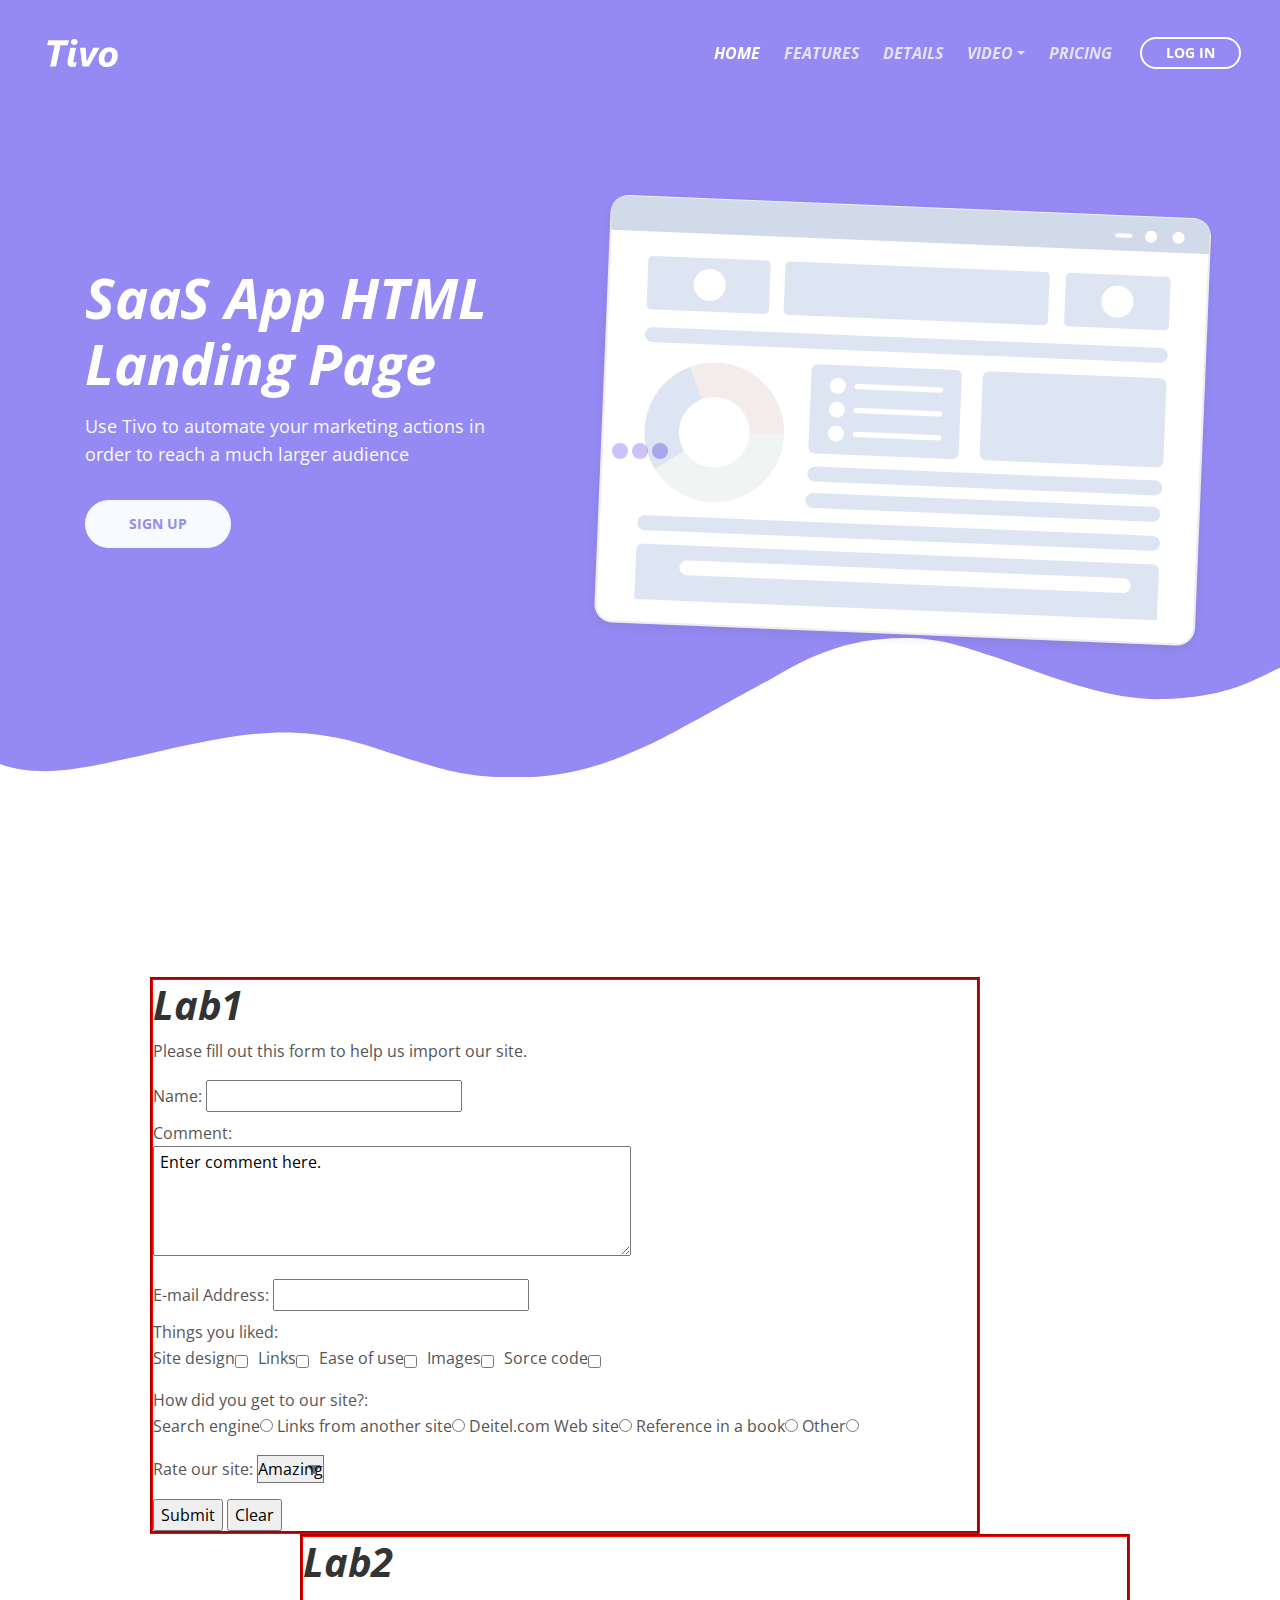
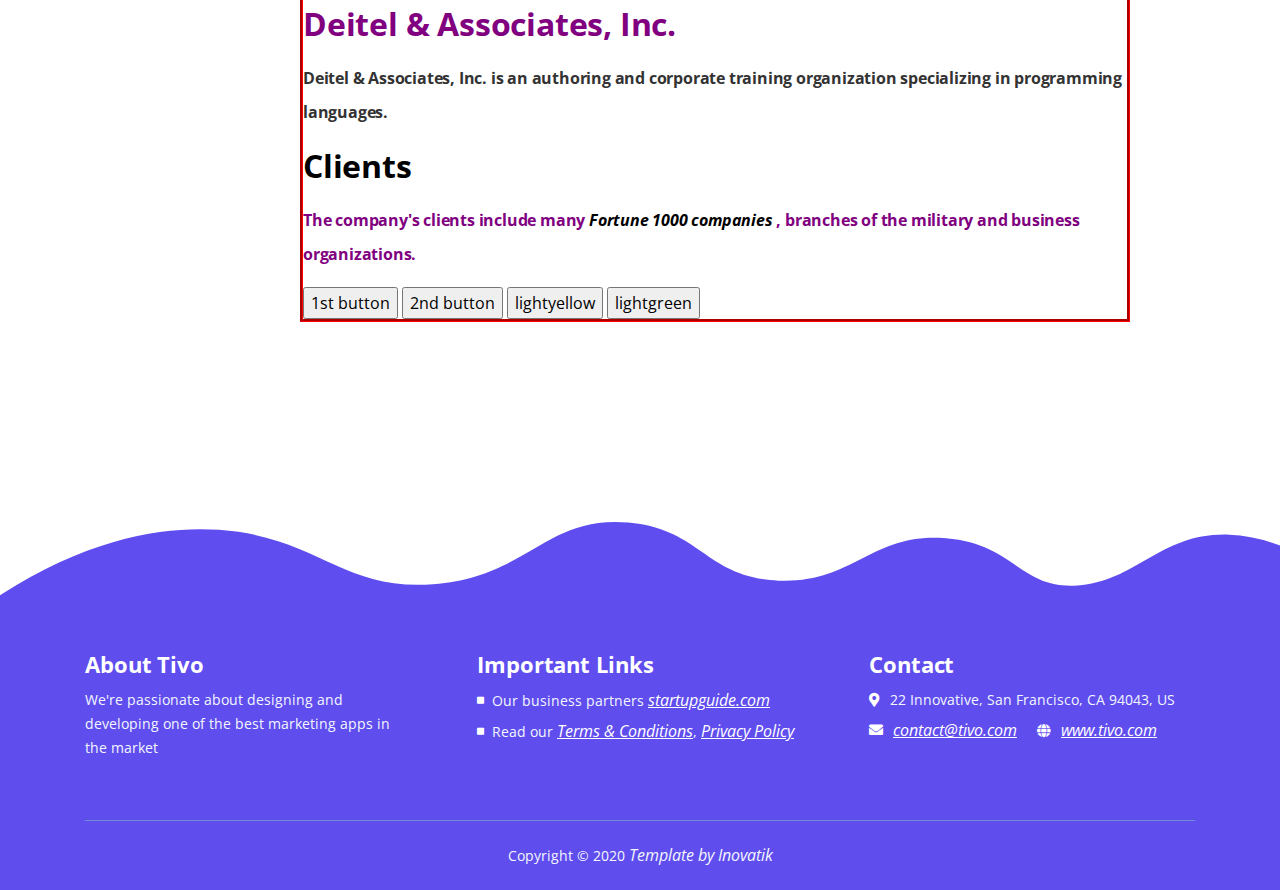
<file: index.html>
<!DOCTYPE html>
<html lang="en">
<head>
    <meta charset="utf-8">
    <meta name="viewport" content="width=device-width, initial-scale=1, shrink-to-fit=no">
    
    <!-- SEO Meta Tags -->
    <meta name="description" content="Tivo is a HTML landing page template built with Bootstrap to help you crate engaging presentations for SaaS apps and convert visitors into users.">
    <meta name="author" content="Inovatik">

    <!-- OG Meta Tags to improve the way the post looks when you share the page on LinkedIn, Facebook, Google+ -->
	<meta property="og:site_name" content="" /> <!-- website name -->
	<meta property="og:site" content="" /> <!-- website link -->
	<meta property="og:title" content=""/> <!-- title shown in the actual shared post -->
	<meta property="og:description" content="" /> <!-- description shown in the actual shared post -->
	<meta property="og:image" content="" /> <!-- image link, make sure it's jpg -->
	<meta property="og:url" content="" /> <!-- where do you want your post to link to -->
	<meta property="og:type" content="article" />

    <!-- Website Title -->
    <title>Tivo - SaaS App HTML Landing Page Template</title>
    
    <!-- Styles -->
    <link href="https://fonts.googleapis.com/css?family=Open+Sans:400,400i,700&display=swap&subset=latin-ext" rel="stylesheet">
    <link href="css/bootstrap.css" rel="stylesheet">
    <link href="css/fontawesome-all.css" rel="stylesheet">
    <link href="css/swiper.css" rel="stylesheet">
	<link href="css/magnific-popup.css" rel="stylesheet">
	<link href="css/styles.css" rel="stylesheet">
    <link rel="stylesheet" type="text/css" href="css/style.css">
	
	<!-- Favicon  -->
    <link rel="icon" href="images/favicon.png">   
</head>
<body data-spy="scroll" data-target=".fixed-top">
    
    <!-- Preloader -->
	<div class="spinner-wrapper">
        <div class="spinner">
            <div class="bounce1"></div>
            <div class="bounce2"></div>
            <div class="bounce3"></div>
        </div>
    </div>
    <!-- end of preloader -->
    

    <!-- Navigation -->
    <nav class="navbar navbar-expand-lg navbar-dark navbar-custom fixed-top">
        <div class="container">

            <!-- Text Logo - Use this if you don't have a graphic logo -->
            <!-- <a class="navbar-brand logo-text page-scroll" href="index.html">Tivo</a> -->

            <!-- Image Logo -->
            <a class="navbar-brand logo-image" href="index.html"><img src="images/logo.svg" alt="alternative"></a> 
            
            <!-- Mobile Menu Toggle Button -->
            <button class="navbar-toggler" type="button" data-toggle="collapse" data-target="#navbarsExampleDefault" aria-controls="navbarsExampleDefault" aria-expanded="false" aria-label="Toggle navigation">
                <span class="navbar-toggler-awesome fas fa-bars"></span>
                <span class="navbar-toggler-awesome fas fa-times"></span>
            </button>
            <!-- end of mobile menu toggle button -->

            <div class="collapse navbar-collapse" id="navbarsExampleDefault">
                <ul class="navbar-nav ml-auto">
                    <li class="nav-item">
                        <a class="nav-link page-scroll" href="#header">HOME <span class="sr-only">(current)</span></a>
                    </li>
                    <li class="nav-item">
                        <a class="nav-link page-scroll" href="#features">FEATURES</a>
                    </li>
                    <li class="nav-item">
                        <a class="nav-link page-scroll" href="#details">DETAILS</a>
                    </li>

                    <!-- Dropdown Menu -->          
                    <li class="nav-item dropdown">
                        <a class="nav-link dropdown-toggle page-scroll" href="#video" id="navbarDropdown" role="button" aria-haspopup="true" aria-expanded="false">VIDEO</a>
                        <div class="dropdown-menu" aria-labelledby="navbarDropdown">
                            <a class="dropdown-item" href="article-details.html"><span class="item-text">ARTICLE DETAILS</span></a>
                            <div class="dropdown-items-divide-hr"></div>
                            <a class="dropdown-item" href="terms-conditions.html"><span class="item-text">TERMS CONDITIONS</span></a>
                            <div class="dropdown-items-divide-hr"></div>
                            <a class="dropdown-item" href="privacy-policy.html"><span class="item-text">PRIVACY POLICY</span></a>
                        </div>
                    </li>
                    <!-- end of dropdown menu -->

                    <li class="nav-item">
                        <a class="nav-link page-scroll" href="#pricing">PRICING</a>
                    </li>
                </ul>
                <span class="nav-item">
                    <a class="btn-outline-sm" href="log-in.html">LOG IN</a>
                </span>
            </div>
        </div> <!-- end of container -->
    </nav> <!-- end of navbar -->
    <!-- end of navigation -->


    <!-- Header -->
    <header id="header" class="header">
        <div class="header-content">
            <div class="container">
                <div class="row">
                    <div class="col-lg-6 col-xl-5">
                        <div class="text-container">
                            <h1>SaaS App HTML Landing Page</h1>
                            <p class="p-large">Use Tivo to automate your marketing actions in order to reach a much larger audience</p>
                            <a class="btn-solid-lg page-scroll" href="sign-up.html">SIGN UP</a>
                        </div> <!-- end of text-container -->
                    </div> <!-- end of col -->
                    <div class="col-lg-6 col-xl-7">
                        <div class="image-container">
                            <div class="img-wrapper">
                                <img class="img-fluid" src="images/header-software-app.png" alt="alternative">
                            </div> <!-- end of img-wrapper -->
                        </div> <!-- end of image-container -->
                    </div> <!-- end of col -->
                </div> <!-- end of row -->
            </div> <!-- end of container -->
        </div> <!-- end of header-content -->
    </header> <!-- end of header -->
    <svg class="header-frame" data-name="Layer 1" xmlns="http://www.w3.org/2000/svg" preserveAspectRatio="none" viewBox="0 0 1920 310"><defs><style>.cls-1{fill:#5f4def;}</style></defs><title>header-frame</title><path class="cls-1" d="M0,283.054c22.75,12.98,53.1,15.2,70.635,14.808,92.115-2.077,238.3-79.9,354.895-79.938,59.97-.019,106.17,18.059,141.58,34,47.778,21.511,47.778,21.511,90,38.938,28.418,11.731,85.344,26.169,152.992,17.971,68.127-8.255,115.933-34.963,166.492-67.393,37.467-24.032,148.6-112.008,171.753-127.963,27.951-19.26,87.771-81.155,180.71-89.341,72.016-6.343,105.479,12.388,157.434,35.467,69.73,30.976,168.93,92.28,256.514,89.405,100.992-3.315,140.276-41.7,177-64.9V0.24H0V283.054Z"/></svg>
    <!-- end of header -->

    <!-- Lab1 -->
    <div class="lab1">
    <h1>
        Lab1
    </h1>
    <form>
    <p>Please fill out this form to help us import our site.</p>
    <label> Name:
        <input name = "name" type = "text" size = "25">
    </label>
    <p>Comment: <br>
        <textarea rows="4" cols="50">
 Enter comment here.
        </textarea>
    </p>
    <label> E-mail Address:
        <input name = "e-mail address" type = "e-mail" size = "25">
    </label>
    <p>Things you liked:<br>
        Site design<input type="checkbox" name="things" value="Site design">
        Links<input type="checkbox" name="things" value="Links">
        Ease of use<input type="checkbox" name="things" value="Ease of use">
        Images<input type="checkbox" name="things" value="Images">
        Sorce code<input type="checkbox" name="things" value="Source code">
    </p>
    <p>How did you get to our site?:<br>
        Search engine<input type="radio" name="ways" value="Search engine">
        Links from another site<input type="radio" name="ways" value="Link from another site">
        Deitel.com Web site<input type="radio" name="ways" value="Deitel.com Web site">
        Reference in a book<input type="radio" name="ways" value="Reference in a book">
        Other<input type="radio" name="ways" value="Other">
    </p>
    <p>Rate our site:
        <select name="rate">
            <option value="Amazing">Amazing</option>
            <option value="Soso">Soso</option>
            <option value="Bad">Bad</option>
        </select>
    </p>
        <input type="submit" value="Submit">
        <input type="reset" value="Clear">
    </form>
</div>
    <!-- end of Lab1 -->

    <!-- Lab2 -->
    <div class="lab2">
    <h1>
        Lab2
    </h1>
    <p>
        <h2>
            Deitel & Associates, Inc.
        </h2>
    </p>
    <p>
        <h3>
            Deitel & Associates, Inc. is an authoring and corporate training organization specializing in programming languages.
        </h3>
    </p>
    <p>
        <h2 style="color:black">
            Clients
        </h2>
    </p>
    <p>
        <h3 style="color:purple">
            The company's clients include many <em> Fortune 1000 companies </em>, branches of the military and business organizations.
        </h3>
    </p>

    <input type="button" value="1st button" onclick="alert('first alert')">
    <input type="button" value="2nd button" onclick="alert('second alert')">
    <input type="button" value="lightyellow" onclick="document.body.style.backgroundColor = 'lightyellow'">
    <input type="button" value="lightgreen" onclick="document.body.style.backgroundColor = 'lightgreen'">
</div>
    <!-- end of Lab2 -->



    <!-- Footer -->
    <svg class="footer-frame" data-name="Layer 2" xmlns="http://www.w3.org/2000/svg" preserveAspectRatio="none" viewBox="0 0 1920 79"><defs><style>.cls-2{fill:#5f4def;}</style></defs><title>footer-frame</title><path class="cls-2" d="M0,72.427C143,12.138,255.5,4.577,328.644,7.943c147.721,6.8,183.881,60.242,320.83,53.737,143-6.793,167.826-68.128,293-60.9,109.095,6.3,115.68,54.364,225.251,57.319,113.58,3.064,138.8-47.711,251.189-41.8,104.012,5.474,109.713,50.4,197.369,46.572,89.549-3.91,124.375-52.563,227.622-50.155A338.646,338.646,0,0,1,1920,23.467V79.75H0V72.427Z" transform="translate(0 -0.188)"/></svg>
    <div class="footer">
        <div class="container">
            <div class="row">
                <div class="col-md-4">
                    <div class="footer-col first">
                        <h4>About Tivo</h4>
                        <p class="p-small">We're passionate about designing and developing one of the best marketing apps in the market</p>
                    </div>
                </div> <!-- end of col -->
                <div class="col-md-4">
                    <div class="footer-col middle">
                        <h4>Important Links</h4>
                        <ul class="list-unstyled li-space-lg p-small">
                            <li class="media">
                                <i class="fas fa-square"></i>
                                <div class="media-body">Our business partners <a class="white" href="#your-link">startupguide.com</a></div>
                            </li>
                            <li class="media">
                                <i class="fas fa-square"></i>
                                <div class="media-body">Read our <a class="white" href="terms-conditions.html">Terms & Conditions</a>, <a class="white" href="privacy-policy.html">Privacy Policy</a></div>
                            </li>
                        </ul>
                    </div>
                </div> <!-- end of col -->
                <div class="col-md-4">
                    <div class="footer-col last">
                        <h4>Contact</h4>
                        <ul class="list-unstyled li-space-lg p-small">
                            <li class="media">
                                <i class="fas fa-map-marker-alt"></i>
                                <div class="media-body">22 Innovative, San Francisco, CA 94043, US</div>
                            </li>
                            <li class="media">
                                <i class="fas fa-envelope"></i>
                                <div class="media-body"><a class="white" href="mailto:contact@tivo.com">contact@tivo.com</a> <i class="fas fa-globe"></i><a class="white" href="#your-link">www.tivo.com</a></div>
                            </li>
                        </ul>
                    </div> 
                </div> <!-- end of col -->
            </div> <!-- end of row -->
        </div> <!-- end of container -->
    </div> <!-- end of footer -->  
    <!-- end of footer -->


    <!-- Copyright -->
    <div class="copyright">
        <div class="container">
            <div class="row">
                <div class="col-lg-12">
                    <p class="p-small">Copyright © 2020 <a href="https://inovatik.com">Template by Inovatik</a></p>
                </div> <!-- end of col -->
            </div> <!-- enf of row -->
        </div> <!-- end of container -->
    </div> <!-- end of copyright --> 
    <!-- end of copyright -->
    
    	
    <!-- Scripts -->
    <script src="js/jquery.min.js"></script> <!-- jQuery for Bootstrap's JavaScript plugins -->
    <script src="js/popper.min.js"></script> <!-- Popper tooltip library for Bootstrap -->
    <script src="js/bootstrap.min.js"></script> <!-- Bootstrap framework -->
    <script src="js/jquery.easing.min.js"></script> <!-- jQuery Easing for smooth scrolling between anchors -->
    <script src="js/swiper.min.js"></script> <!-- Swiper for image and text sliders -->
    <script src="js/jquery.magnific-popup.js"></script> <!-- Magnific Popup for lightboxes -->
    <script src="js/validator.min.js"></script> <!-- Validator.js - Bootstrap plugin that validates forms -->
    <script src="js/scripts.js"></script> <!-- Custom scripts -->
</body>
</html>
</file>
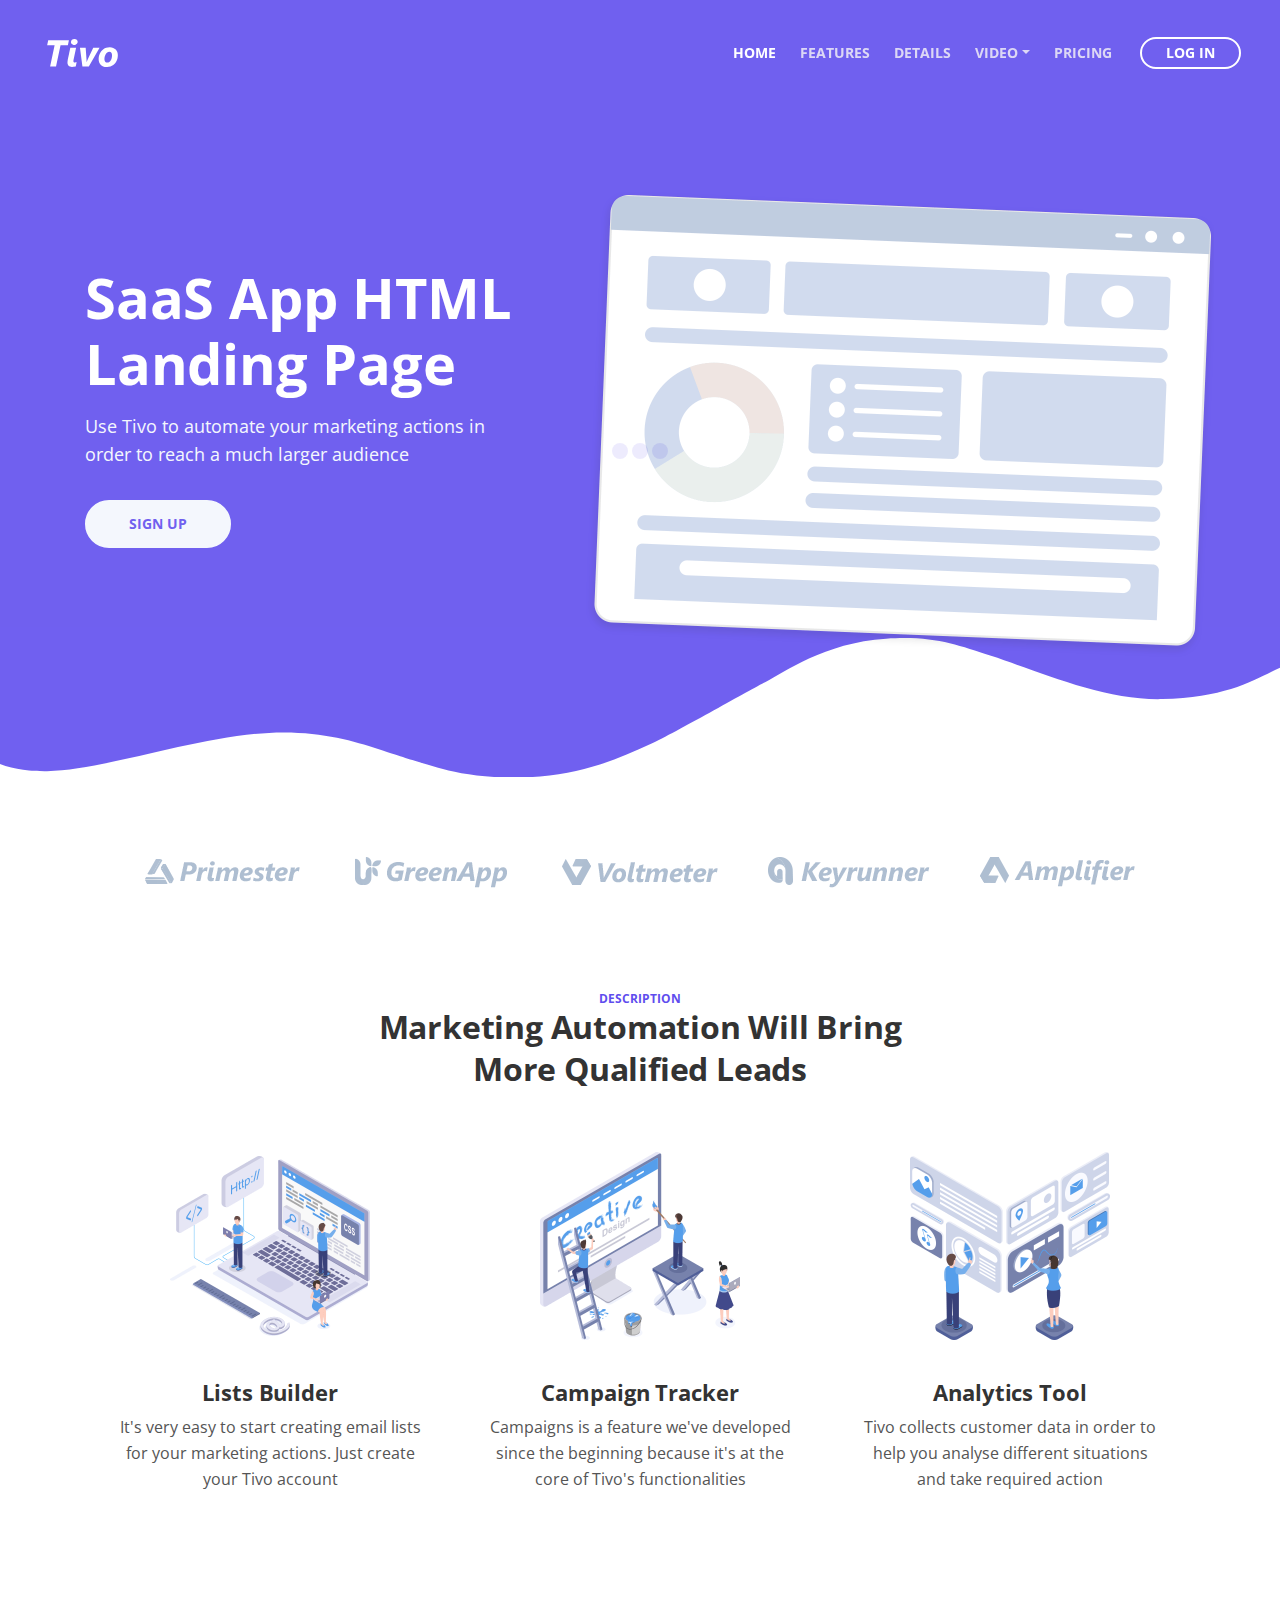
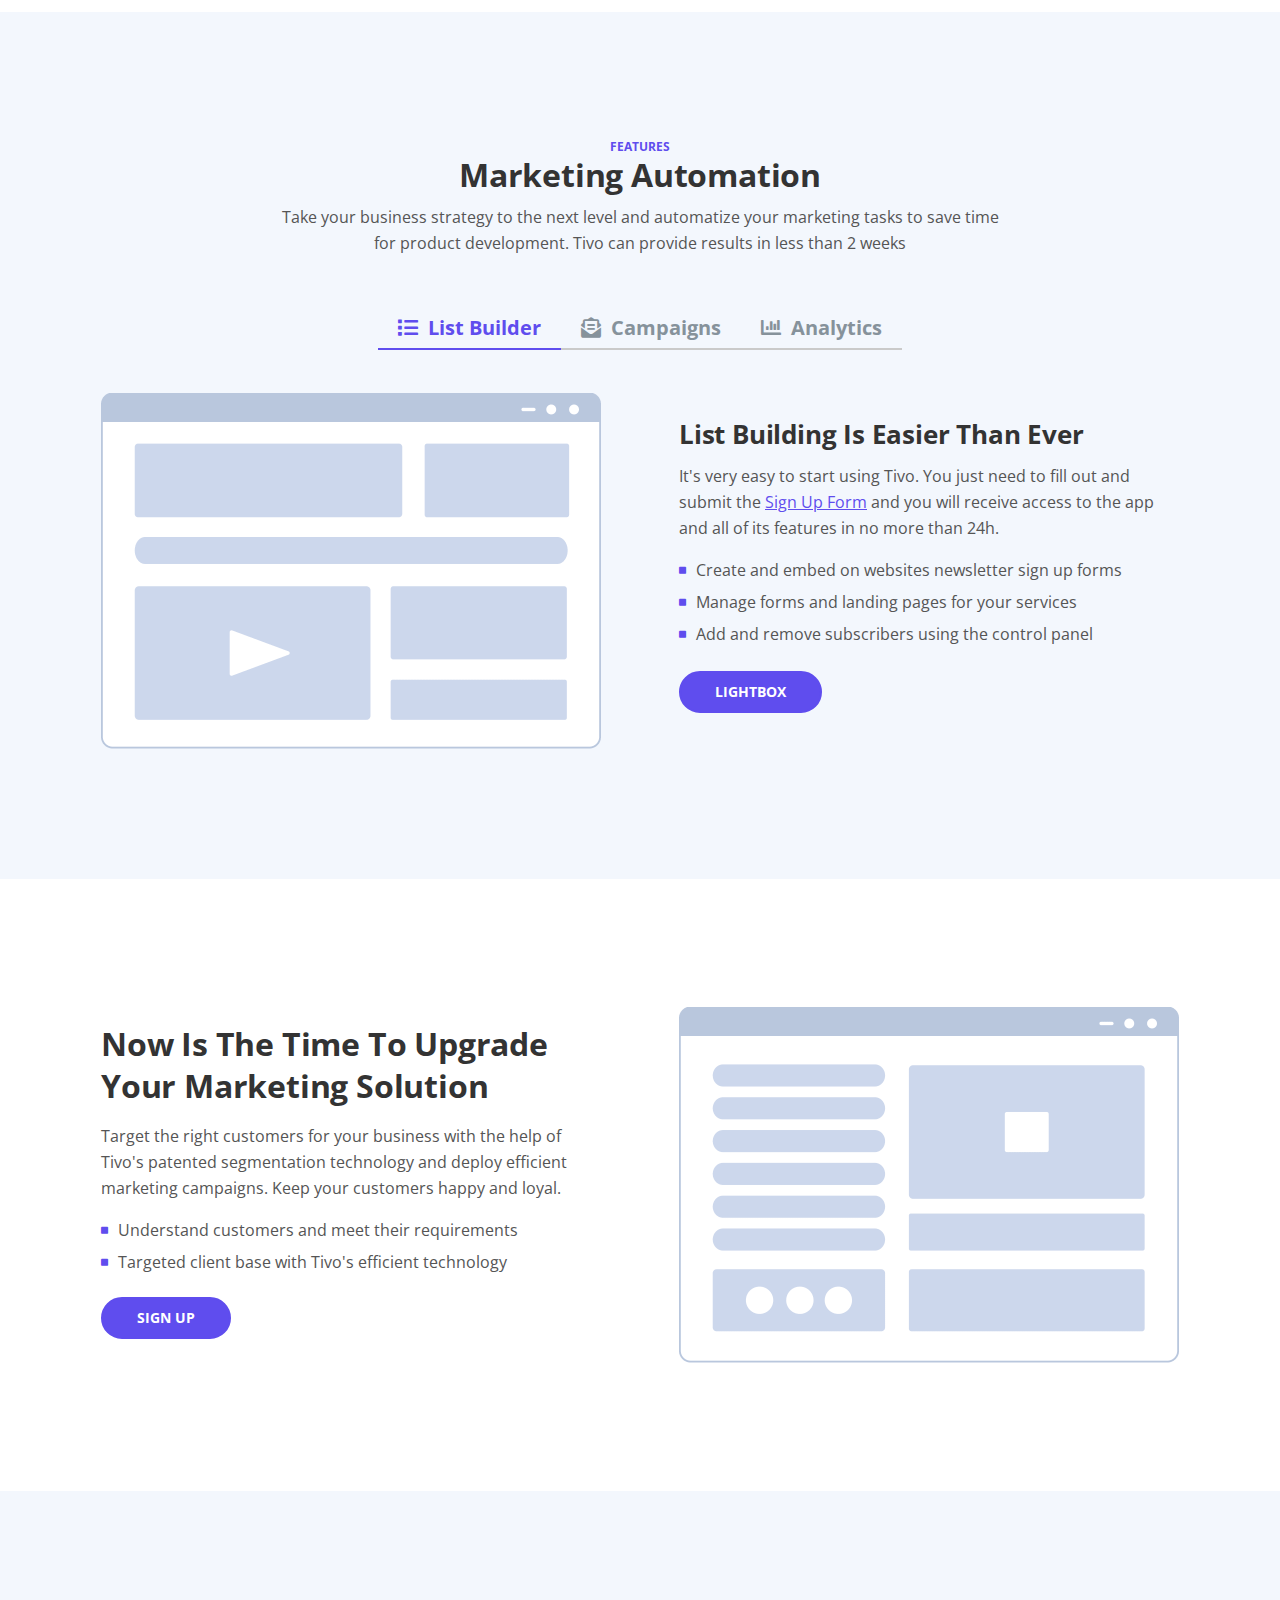
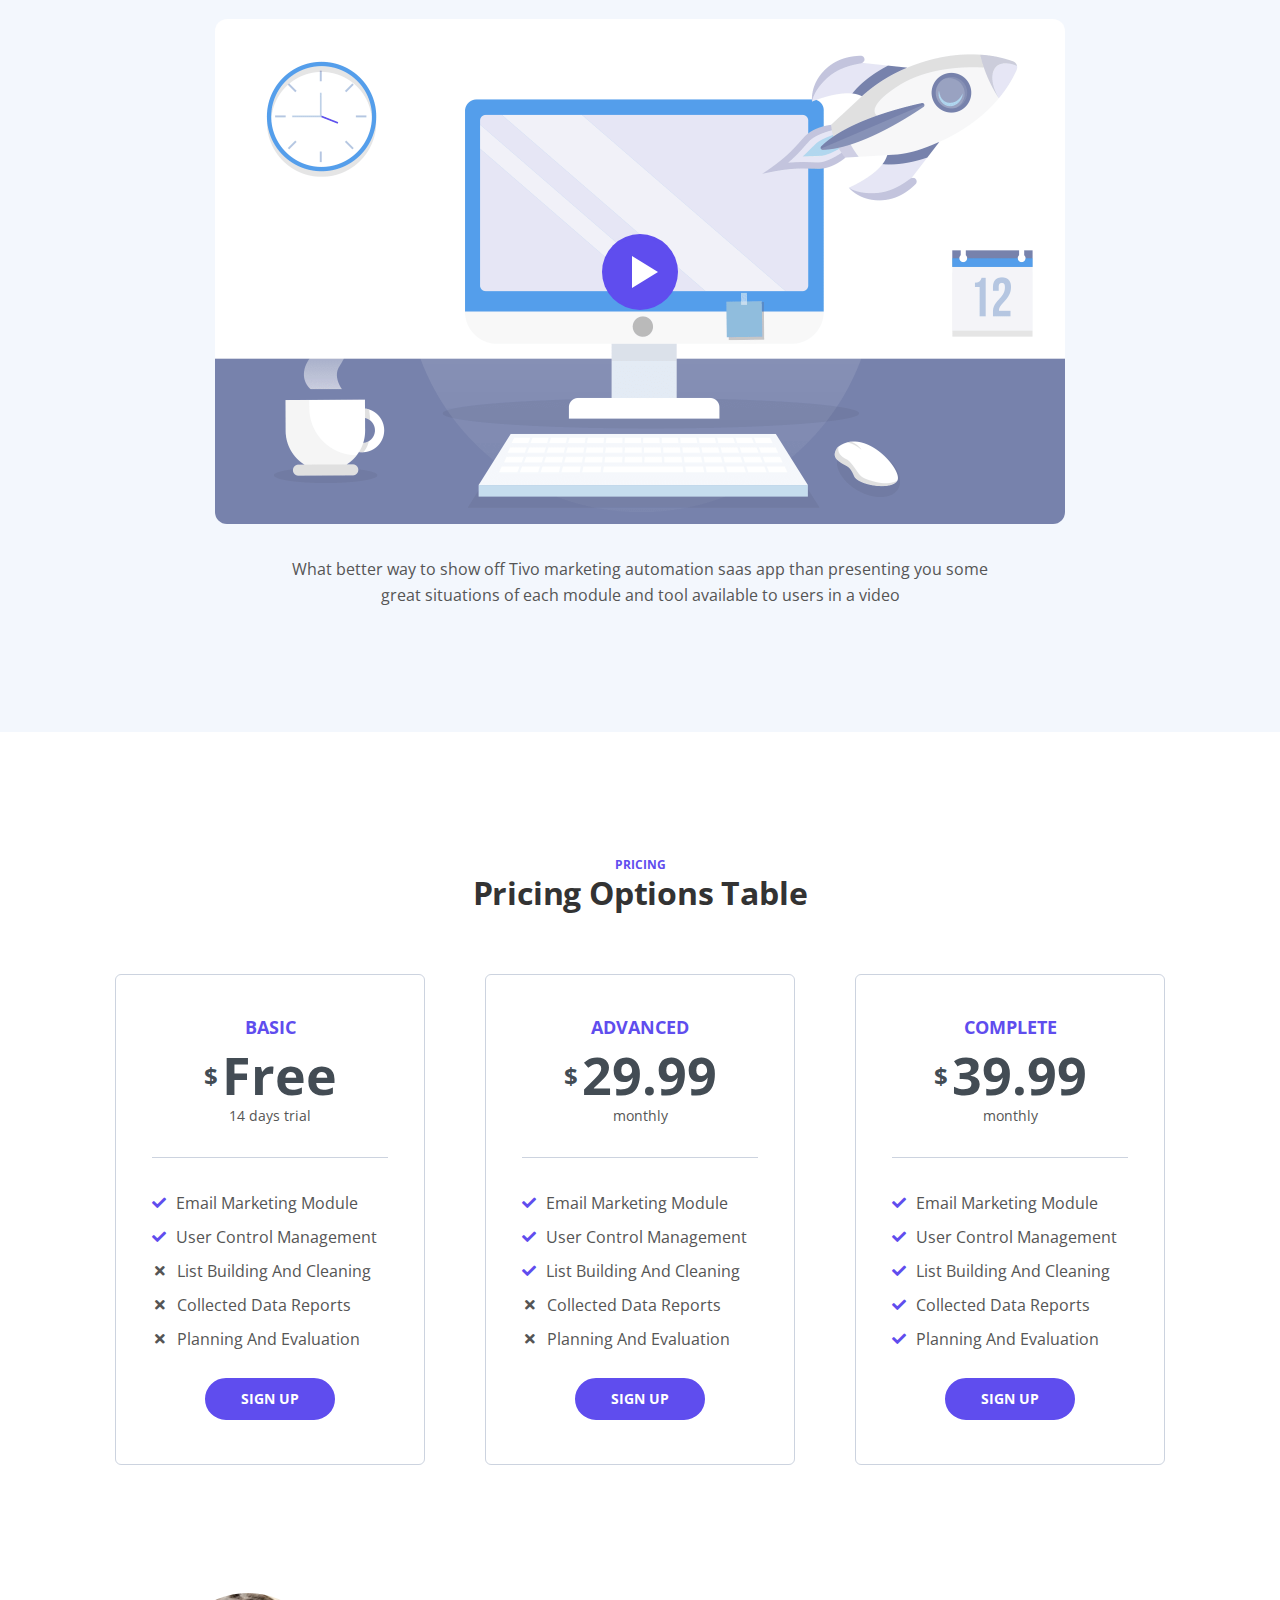
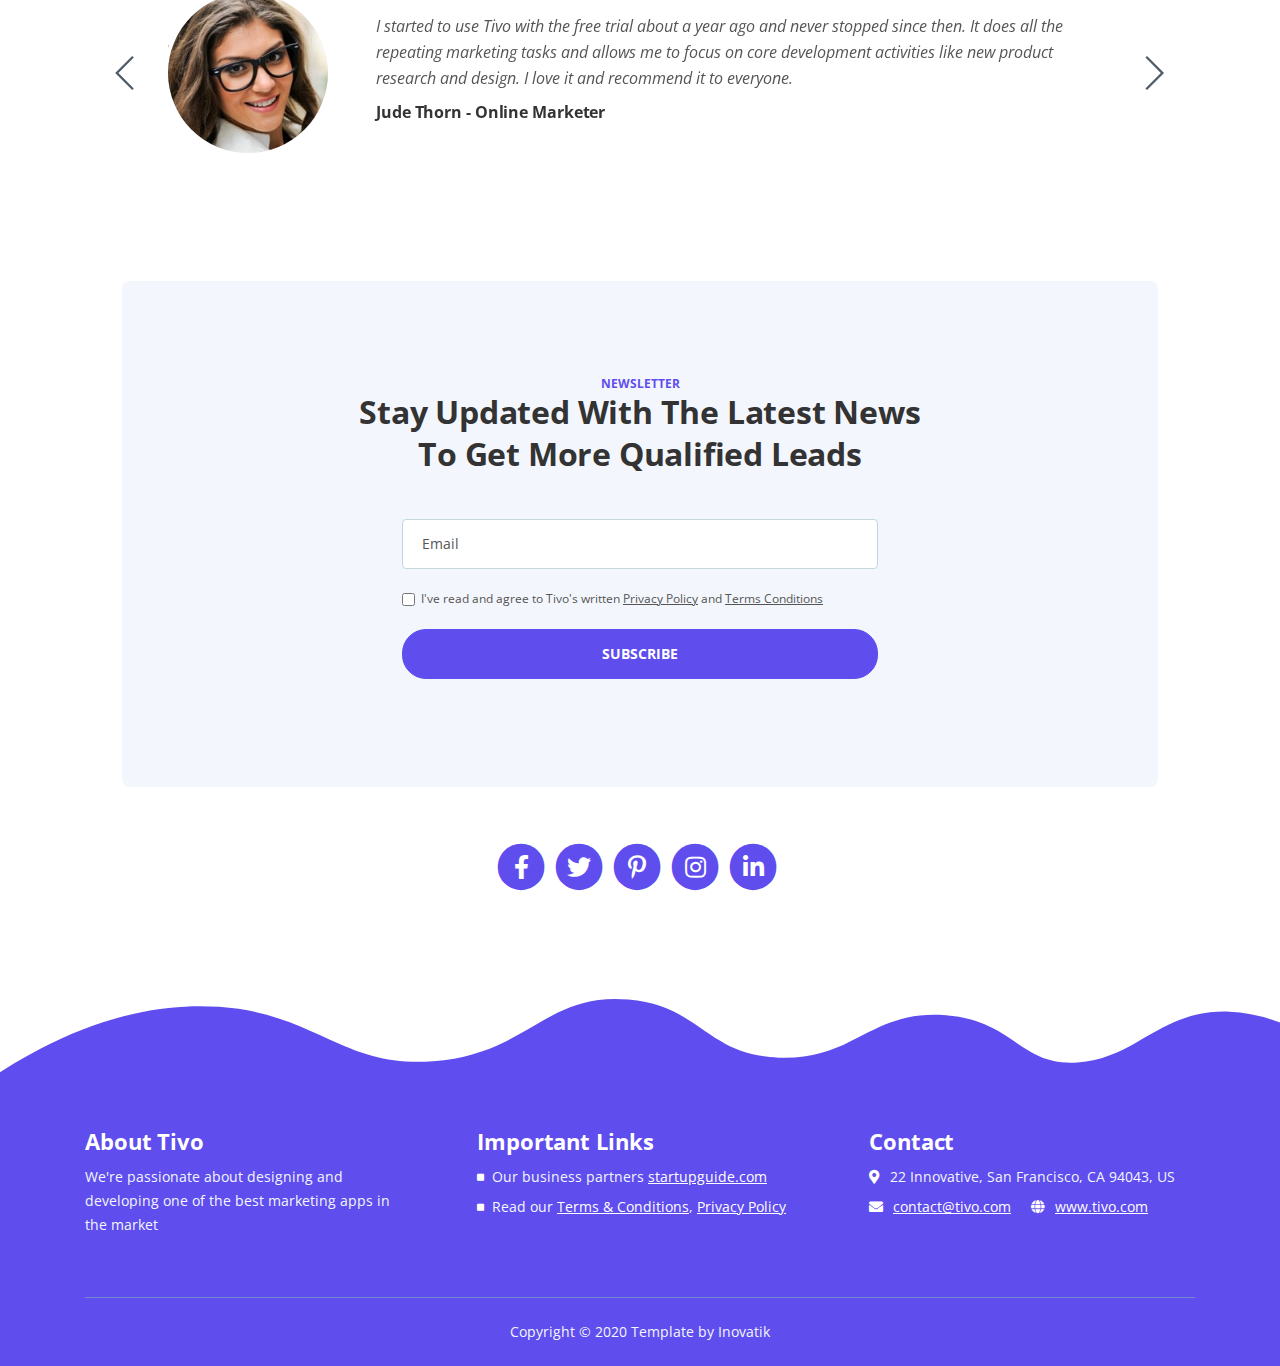
<file: index-backup.html>
<!DOCTYPE html>
<html lang="en">
<head>
    <meta charset="utf-8">
    <meta name="viewport" content="width=device-width, initial-scale=1, shrink-to-fit=no">
    
    <!-- SEO Meta Tags -->
    <meta name="description" content="Tivo is a HTML landing page template built with Bootstrap to help you crate engaging presentations for SaaS apps and convert visitors into users.">
    <meta name="author" content="Inovatik">

    <!-- OG Meta Tags to improve the way the post looks when you share the page on LinkedIn, Facebook, Google+ -->
	<meta property="og:site_name" content="" /> <!-- website name -->
	<meta property="og:site" content="" /> <!-- website link -->
	<meta property="og:title" content=""/> <!-- title shown in the actual shared post -->
	<meta property="og:description" content="" /> <!-- description shown in the actual shared post -->
	<meta property="og:image" content="" /> <!-- image link, make sure it's jpg -->
	<meta property="og:url" content="" /> <!-- where do you want your post to link to -->
	<meta property="og:type" content="article" />

    <!-- Website Title -->
    <title>Tivo - SaaS App HTML Landing Page Template</title>
    
    <!-- Styles -->
    <link href="https://fonts.googleapis.com/css?family=Open+Sans:400,400i,700&display=swap&subset=latin-ext" rel="stylesheet">
    <link href="css/bootstrap.css" rel="stylesheet">
    <link href="css/fontawesome-all.css" rel="stylesheet">
    <link href="css/swiper.css" rel="stylesheet">
	<link href="css/magnific-popup.css" rel="stylesheet">
	<link href="css/styles.css" rel="stylesheet">
	
	<!-- Favicon  -->
    <link rel="icon" href="images/favicon.png">
</head>
<body data-spy="scroll" data-target=".fixed-top">
    
    <!-- Preloader -->
	<div class="spinner-wrapper">
        <div class="spinner">
            <div class="bounce1"></div>
            <div class="bounce2"></div>
            <div class="bounce3"></div>
        </div>
    </div>
    <!-- end of preloader -->
    

    <!-- Navigation -->
    <nav class="navbar navbar-expand-lg navbar-dark navbar-custom fixed-top">
        <div class="container">

            <!-- Text Logo - Use this if you don't have a graphic logo -->
            <!-- <a class="navbar-brand logo-text page-scroll" href="index.html">Tivo</a> -->

            <!-- Image Logo -->
            <a class="navbar-brand logo-image" href="index.html"><img src="images/logo.svg" alt="alternative"></a> 
            
            <!-- Mobile Menu Toggle Button -->
            <button class="navbar-toggler" type="button" data-toggle="collapse" data-target="#navbarsExampleDefault" aria-controls="navbarsExampleDefault" aria-expanded="false" aria-label="Toggle navigation">
                <span class="navbar-toggler-awesome fas fa-bars"></span>
                <span class="navbar-toggler-awesome fas fa-times"></span>
            </button>
            <!-- end of mobile menu toggle button -->

            <div class="collapse navbar-collapse" id="navbarsExampleDefault">
                <ul class="navbar-nav ml-auto">
                    <li class="nav-item">
                        <a class="nav-link page-scroll" href="#header">HOME <span class="sr-only">(current)</span></a>
                    </li>
                    <li class="nav-item">
                        <a class="nav-link page-scroll" href="#features">FEATURES</a>
                    </li>
                    <li class="nav-item">
                        <a class="nav-link page-scroll" href="#details">DETAILS</a>
                    </li>

                    <!-- Dropdown Menu -->          
                    <li class="nav-item dropdown">
                        <a class="nav-link dropdown-toggle page-scroll" href="#video" id="navbarDropdown" role="button" aria-haspopup="true" aria-expanded="false">VIDEO</a>
                        <div class="dropdown-menu" aria-labelledby="navbarDropdown">
                            <a class="dropdown-item" href="article-details.html"><span class="item-text">ARTICLE DETAILS</span></a>
                            <div class="dropdown-items-divide-hr"></div>
                            <a class="dropdown-item" href="terms-conditions.html"><span class="item-text">TERMS CONDITIONS</span></a>
                            <div class="dropdown-items-divide-hr"></div>
                            <a class="dropdown-item" href="privacy-policy.html"><span class="item-text">PRIVACY POLICY</span></a>
                        </div>
                    </li>
                    <!-- end of dropdown menu -->

                    <li class="nav-item">
                        <a class="nav-link page-scroll" href="#pricing">PRICING</a>
                    </li>
                </ul>
                <span class="nav-item">
                    <a class="btn-outline-sm" href="log-in.html">LOG IN</a>
                </span>
            </div>
        </div> <!-- end of container -->
    </nav> <!-- end of navbar -->
    <!-- end of navigation -->


    <!-- Header -->
    <header id="header" class="header">
        <div class="header-content">
            <div class="container">
                <div class="row">
                    <div class="col-lg-6 col-xl-5">
                        <div class="text-container">
                            <h1>SaaS App HTML Landing Page</h1>
                            <p class="p-large">Use Tivo to automate your marketing actions in order to reach a much larger audience</p>
                            <a class="btn-solid-lg page-scroll" href="sign-up.html">SIGN UP</a>
                        </div> <!-- end of text-container -->
                    </div> <!-- end of col -->
                    <div class="col-lg-6 col-xl-7">
                        <div class="image-container">
                            <div class="img-wrapper">
                                <img class="img-fluid" src="images/header-software-app.png" alt="alternative">
                            </div> <!-- end of img-wrapper -->
                        </div> <!-- end of image-container -->
                    </div> <!-- end of col -->
                </div> <!-- end of row -->
            </div> <!-- end of container -->
        </div> <!-- end of header-content -->
    </header> <!-- end of header -->
    <svg class="header-frame" data-name="Layer 1" xmlns="http://www.w3.org/2000/svg" preserveAspectRatio="none" viewBox="0 0 1920 310"><defs><style>.cls-1{fill:#5f4def;}</style></defs><title>header-frame</title><path class="cls-1" d="M0,283.054c22.75,12.98,53.1,15.2,70.635,14.808,92.115-2.077,238.3-79.9,354.895-79.938,59.97-.019,106.17,18.059,141.58,34,47.778,21.511,47.778,21.511,90,38.938,28.418,11.731,85.344,26.169,152.992,17.971,68.127-8.255,115.933-34.963,166.492-67.393,37.467-24.032,148.6-112.008,171.753-127.963,27.951-19.26,87.771-81.155,180.71-89.341,72.016-6.343,105.479,12.388,157.434,35.467,69.73,30.976,168.93,92.28,256.514,89.405,100.992-3.315,140.276-41.7,177-64.9V0.24H0V283.054Z"/></svg>
    <!-- end of header -->


    <!-- Customers -->
    <div class="slider-1">
        <div class="container">
            <div class="row">
                <div class="col-lg-12">
                    
                    <!-- Image Slider -->
                    <div class="slider-container">
                        <div class="swiper-container image-slider">
                            <div class="swiper-wrapper">
                                <div class="swiper-slide">
                                        <img class="img-fluid" src="images/customer-logo-1.png" alt="alternative">
                                </div>
                                <div class="swiper-slide">
                                        <img class="img-fluid" src="images/customer-logo-2.png" alt="alternative">
                                </div>
                                <div class="swiper-slide">
                                        <img class="img-fluid" src="images/customer-logo-3.png" alt="alternative">
                                </div>
                                <div class="swiper-slide">
                                        <img class="img-fluid" src="images/customer-logo-4.png" alt="alternative">
                                </div>
                                <div class="swiper-slide">
                                        <img class="img-fluid" src="images/customer-logo-5.png" alt="alternative">
                                </div>
                                <div class="swiper-slide">
                                        <img class="img-fluid" src="images/customer-logo-6.png" alt="alternative">
                                </div>
                            </div> <!-- end of swiper-wrapper -->
                        </div> <!-- end of swiper container -->
                    </div> <!-- end of slider-container -->
                    <!-- end of image slider -->

                </div> <!-- end of col -->
            </div> <!-- end of row -->
        </div> <!-- end of container -->
    </div> <!-- end of slider-1 -->
    <!-- end of customers -->


    <!-- Description -->
    <div class="cards-1">
        <div class="container">
            <div class="row">
                <div class="col-lg-12">
                    <div class="above-heading">DESCRIPTION</div>
                    <h2 class="h2-heading">Marketing Automation Will Bring More Qualified Leads</h2>
                </div> <!-- end of col -->
            </div> <!-- end of row -->
            <div class="row">
                <div class="col-lg-12">

                    <!-- Card -->
                    <div class="card">
                        <div class="card-image">
                            <img class="img-fluid" src="images/description-1.png" alt="alternative">
                        </div>
                        <div class="card-body">
                            <h4 class="card-title">Lists Builder</h4>
                            <p>It's very easy to start creating email lists for your marketing actions. Just create your Tivo account</p>
                        </div>
                    </div>
                    <!-- end of card -->

                    <!-- Card -->
                    <div class="card">
                        <div class="card-image">
                            <img class="img-fluid" src="images/description-2.png" alt="alternative">
                        </div>
                        <div class="card-body">
                            <h4 class="card-title">Campaign Tracker</h4>
                            <p>Campaigns is a feature we've developed since the beginning because it's at the core of Tivo's functionalities</p>
                        </div>
                    </div>
                    <!-- end of card -->

                    <!-- Card -->
                    <div class="card">
                        <div class="card-image">
                            <img class="img-fluid" src="images/description-3.png" alt="alternative">
                        </div>
                        <div class="card-body">
                            <h4 class="card-title">Analytics Tool</h4>
                            <p>Tivo collects customer data in order to help you analyse different situations and take required action</p>
                        </div>
                    </div>
                    <!-- end of card -->

                </div> <!-- end of col -->
            </div> <!-- end of row -->
        </div> <!-- end of container -->
    </div> <!-- end of cards-1 -->
    <!-- end of description -->


    <!-- Features -->
    <div id="features" class="tabs">
        <div class="container">
            <div class="row">
                <div class="col-lg-12">
                    <div class="above-heading">FEATURES</div>
                    <h2 class="h2-heading">Marketing Automation</h2>
                    <p class="p-heading">Take your business strategy to the next level and automatize your marketing tasks to save time for product development. Tivo can provide results in less than 2 weeks</p>
                </div> <!-- end of col -->
            </div> <!-- end of row -->
            <div class="row">
                <div class="col-lg-12">

                    <!-- Tabs Links -->
                    <ul class="nav nav-tabs" id="argoTabs" role="tablist">
                        <li class="nav-item">
                            <a class="nav-link active" id="nav-tab-1" data-toggle="tab" href="#tab-1" role="tab" aria-controls="tab-1" aria-selected="true"><i class="fas fa-list"></i>List Builder</a>
                        </li>
                        <li class="nav-item">
                            <a class="nav-link" id="nav-tab-2" data-toggle="tab" href="#tab-2" role="tab" aria-controls="tab-2" aria-selected="false"><i class="fas fa-envelope-open-text"></i>Campaigns</a>
                        </li>
                        <li class="nav-item">
                            <a class="nav-link" id="nav-tab-3" data-toggle="tab" href="#tab-3" role="tab" aria-controls="tab-3" aria-selected="false"><i class="fas fa-chart-bar"></i>Analytics</a>
                        </li>
                    </ul>
                    <!-- end of tabs links -->

                    <!-- Tabs Content -->
                    <div class="tab-content" id="argoTabsContent">

                        <!-- Tab -->
                        <div class="tab-pane fade show active" id="tab-1" role="tabpanel" aria-labelledby="tab-1">
                            <div class="row">
                                <div class="col-lg-6">
                                    <div class="image-container">
                                        <img class="img-fluid" src="images/features-1.png" alt="alternative">
                                    </div> <!-- end of image-container -->
                                </div> <!-- end of col -->
                                <div class="col-lg-6">
                                    <div class="text-container">
                                        <h3>List Building Is Easier Than Ever</h3>
                                        <p>It's very easy to start using Tivo. You just need to fill out and submit the <a class="blue page-scroll" href="sign-up.html">Sign Up Form</a> and you will receive access to the app and all of its features in no more than 24h.</p>
                                        <ul class="list-unstyled li-space-lg">
                                            <li class="media">
                                                <i class="fas fa-square"></i>
                                                <div class="media-body">Create and embed on websites newsletter sign up forms</div>
                                            </li>
                                            <li class="media">
                                                <i class="fas fa-square"></i>
                                                <div class="media-body">Manage forms and landing pages for your services</div>
                                            </li>
                                            <li class="media">
                                                <i class="fas fa-square"></i>
                                                <div class="media-body">Add and remove subscribers using the control panel</div>
                                            </li>
                                        </ul>
                                        <a class="btn-solid-reg popup-with-move-anim" href="#details-lightbox-1">LIGHTBOX</a>
                                    </div> <!-- end of text-container -->
                                </div> <!-- end of col -->
                            </div> <!-- end of row -->
                        </div> <!-- end of tab-pane -->
                        <!-- end of tab -->

                        <!-- Tab -->
                        <div class="tab-pane fade" id="tab-2" role="tabpanel" aria-labelledby="tab-2">
                            <div class="row">
                                <div class="col-lg-6">
                                    <div class="image-container">
                                        <img class="img-fluid" src="images/features-2.png" alt="alternative">
                                    </div> <!-- end of image-container -->
                                </div> <!-- end of col -->
                                <div class="col-lg-6">
                                    <div class="text-container">
                                        <h3>Campaigns Monitoring Tools</h3>
                                        <p>Campaigns monitoring is a feature we've developed since the beginning because it's at the core of Tivo and basically to any marketing activity focused on results.</p>
                                        <ul class="list-unstyled li-space-lg">
                                            <li class="media">
                                                <i class="fas fa-square"></i>
                                                <div class="media-body">Easily plan campaigns and schedule their starting date</div>
                                            </li>
                                            <li class="media">
                                                <i class="fas fa-square"></i>
                                                <div class="media-body">Start campaigns and follow their evolution closely</div>
                                            </li>
                                            <li class="media">
                                                <i class="fas fa-square"></i>
                                                <div class="media-body">Evaluate campaign results and optimize future actions</div>
                                            </li>
                                        </ul>
                                        <a class="btn-solid-reg popup-with-move-anim" href="#details-lightbox-2">LIGHTBOX</a>
                                    </div> <!-- end of text-container -->
                                </div> <!-- end of col -->
                            </div> <!-- end of row -->
                        </div> <!-- end of tab-pane -->
                        <!-- end of tab -->

                        <!-- Tab -->
                        <div class="tab-pane fade" id="tab-3" role="tabpanel" aria-labelledby="tab-3">
                            <div class="row">
                                <div class="col-lg-6">
                                    <div class="image-container">
                                        <img class="img-fluid" src="images/features-3.png" alt="alternative">
                                    </div> <!-- end of image-container -->
                                </div> <!-- end of col -->
                                <div class="col-lg-6">
                                    <div class="text-container">
                                        <h3>Analytics Control Panel</h3>
                                        <p>Analytics control  panel is important for every marketing team so it's beed implemented from the begging and designed to produce reports based on very little input information.</p>
                                        <ul class="list-unstyled li-space-lg">
                                            <li class="media">
                                                <i class="fas fa-square"></i>
                                                <div class="media-body">If you set it up correctly you will get acces to great intel</div>
                                            </li>
                                            <li class="media">
                                                <i class="fas fa-square"></i>
                                                <div class="media-body">Easy to integrate in your websites and landing pages</div>
                                            </li>
                                            <li class="media">
                                                <i class="fas fa-square"></i>
                                                <div class="media-body">The generated reports are important for your strategy</div>
                                            </li>
                                        </ul>
                                        <a class="btn-solid-reg popup-with-move-anim" href="#details-lightbox-3">LIGHTBOX</a>
                                    </div> <!-- end of text-container -->
                                </div> <!-- end of col -->
                            </div> <!-- end of row -->
                        </div> <!-- end of tab-pane -->
                        <!-- end of tab -->
                        
                    </div> <!-- end of tab content -->
                    <!-- end of tabs content -->

                </div> <!-- end of col -->
            </div> <!-- end of row -->
        </div> <!-- end of container -->
    </div> <!-- end of tabs -->
    <!-- end of features -->


    <!-- Details Lightboxes -->
    <!-- Details Lightbox 1 -->
	<div id="details-lightbox-1" class="lightbox-basic zoom-anim-dialog mfp-hide">
        <div class="container">
            <div class="row">
                <button title="Close (Esc)" type="button" class="mfp-close x-button">×</button>
                <div class="col-lg-8">
                    <div class="image-container">
                        <img class="img-fluid" src="images/details-lightbox.png" alt="alternative">
                    </div> <!-- end of image-container -->
                </div> <!-- end of col -->
                <div class="col-lg-4">
                    <h3>List Building</h3>
                    <hr>
                    <h5>Core service</h5>
                    <p>It's very easy to start using Tivo. You just need to fill out and submit the Sign Up Form and you will receive access to the app.</p>
                    <ul class="list-unstyled li-space-lg">
                        <li class="media">
                            <i class="fas fa-square"></i><div class="media-body">List building framework</div>
                        </li>
                        <li class="media">
                            <i class="fas fa-square"></i><div class="media-body">Easy database browsing</div>
                        </li>
                        <li class="media">
                            <i class="fas fa-square"></i><div class="media-body">User administration</div>
                        </li>
                        <li class="media">
                            <i class="fas fa-square"></i><div class="media-body">Automate user signup</div>
                        </li>
                        <li class="media">
                            <i class="fas fa-square"></i><div class="media-body">Quick formatting tools</div>
                        </li>
                        <li class="media">
                            <i class="fas fa-square"></i><div class="media-body">Fast email checking</div>
                        </li>
                    </ul>
                    <a class="btn-solid-reg mfp-close" href="sign-up.html">SIGN UP</a> <a class="btn-outline-reg mfp-close as-button" href="#screenshots">BACK</a>
                </div> <!-- end of col -->
            </div> <!-- end of row -->
        </div> <!-- end of container -->
    </div> <!-- end of lightbox-basic -->
    <!-- end of details lightbox 1 -->

    <!-- Details Lightbox 2 -->
	<div id="details-lightbox-2" class="lightbox-basic zoom-anim-dialog mfp-hide">
        <div class="container">
            <div class="row">
                <button title="Close (Esc)" type="button" class="mfp-close x-button">×</button>
                <div class="col-lg-8">
                    <div class="image-container">
                        <img class="img-fluid" src="images/details-lightbox.png" alt="alternative">
                    </div> <!-- end of image-container -->
                </div> <!-- end of col -->
                <div class="col-lg-4">
                    <h3>Campaign Monitoring</h3>
                    <hr>
                    <h5>Core service</h5>
                    <p>It's very easy to start using Tivo. You just need to fill out and submit the Sign Up Form and you will receive access to the app.</p>
                    <ul class="list-unstyled li-space-lg">
                        <li class="media">
                            <i class="fas fa-square"></i><div class="media-body">List building framework</div>
                        </li>
                        <li class="media">
                            <i class="fas fa-square"></i><div class="media-body">Easy database browsing</div>
                        </li>
                        <li class="media">
                            <i class="fas fa-square"></i><div class="media-body">User administration</div>
                        </li>
                        <li class="media">
                            <i class="fas fa-square"></i><div class="media-body">Automate user signup</div>
                        </li>
                        <li class="media">
                            <i class="fas fa-square"></i><div class="media-body">Quick formatting tools</div>
                        </li>
                        <li class="media">
                            <i class="fas fa-square"></i><div class="media-body">Fast email checking</div>
                        </li>
                    </ul>
                    <a class="btn-solid-reg mfp-close" href="sign-up.html">SIGN UP</a> <a class="btn-outline-reg mfp-close as-button" href="#screenshots">BACK</a>
                </div> <!-- end of col -->
            </div> <!-- end of row -->
        </div> <!-- end of container -->
    </div> <!-- end of lightbox-basic -->
    <!-- end of details lightbox 2 -->

    <!-- Details Lightbox 3 -->
	<div id="details-lightbox-3" class="lightbox-basic zoom-anim-dialog mfp-hide">
        <div class="container">
            <div class="row">
                <button title="Close (Esc)" type="button" class="mfp-close x-button">×</button>
                <div class="col-lg-8">
                    <div class="image-container">
                        <img class="img-fluid" src="images/details-lightbox.png" alt="alternative">
                    </div> <!-- end of image-container -->
                </div> <!-- end of col -->
                <div class="col-lg-4">
                    <h3>Analytics Tools</h3>
                    <hr>
                    <h5>Core service</h5>
                    <p>It's very easy to start using Tivo. You just need to fill out and submit the Sign Up Form and you will receive access to the app.</p>
                    <ul class="list-unstyled li-space-lg">
                        <li class="media">
                            <i class="fas fa-square"></i><div class="media-body">List building framework</div>
                        </li>
                        <li class="media">
                            <i class="fas fa-square"></i><div class="media-body">Easy database browsing</div>
                        </li>
                        <li class="media">
                            <i class="fas fa-square"></i><div class="media-body">User administration</div>
                        </li>
                        <li class="media">
                            <i class="fas fa-square"></i><div class="media-body">Automate user signup</div>
                        </li>
                        <li class="media">
                            <i class="fas fa-square"></i><div class="media-body">Quick formatting tools</div>
                        </li>
                        <li class="media">
                            <i class="fas fa-square"></i><div class="media-body">Fast email checking</div>
                        </li>
                    </ul>
                    <a class="btn-solid-reg mfp-close" href="sign-up.html">SIGN UP</a> <a class="btn-outline-reg mfp-close as-button" href="#screenshots">BACK</a>
                </div> <!-- end of col -->
            </div> <!-- end of row -->
        </div> <!-- end of container -->
    </div> <!-- end of lightbox-basic -->
    <!-- end of details lightbox 3 -->
    <!-- end of details lightboxes -->


    <!-- Details -->
    <div id="details" class="basic-1">
        <div class="container">
            <div class="row">
                <div class="col-lg-6">
                    <div class="text-container">
                        <h2>Now Is The Time To Upgrade Your Marketing Solution</h2>
                        <p>Target the right customers for your business with the help of Tivo's patented segmentation technology and deploy efficient marketing campaigns. Keep your customers happy and loyal.</p>
                        <ul class="list-unstyled li-space-lg">
                            <li class="media">
                                <i class="fas fa-square"></i>
                                <div class="media-body">Understand customers and meet their requirements</div>
                            </li>
                            <li class="media">
                                <i class="fas fa-square"></i>
                                <div class="media-body">Targeted client base with Tivo's efficient technology</div>
                            </li>
                        </ul>
                        <a class="btn-solid-reg page-scroll" href="sign-up.html">SIGN UP</a>
                    </div> <!-- end of text-container -->
                </div> <!-- end of col -->
                <div class="col-lg-6">
                    <div class="image-container">
                        <img class="img-fluid" src="images/details.png" alt="alternative">
                    </div> <!-- end of image-container -->
                </div> <!-- end of col -->
            </div> <!-- end of row -->
        </div> <!-- end of container -->
    </div> <!-- end of basic-1 -->
    <!-- end of details -->


    <!-- Video -->
    <div id="video" class="basic-2">
        <div class="container">
            <div class="row">
                <div class="col-lg-12">

                    <!-- Video Preview -->
                    <div class="image-container">
                        <div class="video-wrapper">
                            <a class="popup-youtube" href="https://www.youtube.com/watch?v=fLCjQJCekTs" data-effect="fadeIn">
                                <img class="img-fluid" src="images/video-image.png" alt="alternative">
                                <span class="video-play-button">
                                    <span></span>
                                </span>
                            </a>
                        </div> <!-- end of video-wrapper -->
                    </div> <!-- end of image-container -->
                    <!-- end of video preview -->

                    <div class="p-heading">What better way to show off Tivo marketing automation saas app than presenting you some great situations of each module and tool available to users in a video</div>        
                </div> <!-- end of col -->
            </div> <!-- end of row -->
        </div> <!-- end of container -->
    </div> <!-- end of basic-2 -->
    <!-- end of video -->


    <!-- Pricing -->
    <div id="pricing" class="cards-2">
        <div class="container">
            <div class="row">
                <div class="col-lg-12">
                    <div class="above-heading">PRICING</div>
                    <h2 class="h2-heading">Pricing Options Table</h2>
                </div> <!-- end of col -->
            </div> <!-- end of row -->
            <div class="row">
                <div class="col-lg-12">

                    <!-- Card-->
                    <div class="card">
                        <div class="card-body">
                            <div class="card-title">BASIC</div>
                            <div class="price"><span class="currency">$</span><span class="value">Free</span></div>
                            <div class="frequency">14 days trial</div>
                            <div class="divider"></div>
                            <ul class="list-unstyled li-space-lg">
                                <li class="media">
                                    <i class="fas fa-check"></i><div class="media-body">Email Marketing Module</div>
                                </li>
                                <li class="media">
                                    <i class="fas fa-check"></i><div class="media-body">User Control Management</div>
                                </li>
                                <li class="media">
                                    <i class="fas fa-times"></i><div class="media-body">List Building And Cleaning</div>
                                </li>
                                <li class="media">
                                    <i class="fas fa-times"></i><div class="media-body">Collected Data Reports</div>
                                </li>
                                <li class="media">
                                    <i class="fas fa-times"></i><div class="media-body">Planning And Evaluation</div>
                                </li>
                            </ul>
                            <div class="button-wrapper">
                                <a class="btn-solid-reg page-scroll" href="sign-up.html">SIGN UP</a>
                            </div>
                        </div>
                    </div> <!-- end of card -->
                    <!-- end of card -->

                    <!-- Card-->
                    <div class="card">
                        <div class="card-body">
                            <div class="card-title">ADVANCED</div>
                            <div class="price"><span class="currency">$</span><span class="value">29.99</span></div>
                            <div class="frequency">monthly</div>
                            <div class="divider"></div>
                            <ul class="list-unstyled li-space-lg">
                                <li class="media">
                                    <i class="fas fa-check"></i><div class="media-body">Email Marketing Module</div>
                                </li>
                                <li class="media">
                                    <i class="fas fa-check"></i><div class="media-body">User Control Management</div>
                                </li>
                                <li class="media">
                                    <i class="fas fa-check"></i><div class="media-body">List Building And Cleaning</div>
                                </li>
                                <li class="media">
                                    <i class="fas fa-times"></i><div class="media-body">Collected Data Reports</div>
                                </li>
                                <li class="media">
                                    <i class="fas fa-times"></i><div class="media-body">Planning And Evaluation</div>
                                </li>
                            </ul>
                            <div class="button-wrapper">
                                <a class="btn-solid-reg page-scroll" href="sign-up.html">SIGN UP</a>
                            </div>
                        </div>
                    </div> <!-- end of card -->
                    <!-- end of card -->

                    <!-- Card-->
                    <div class="card">
                        <!--<div class="label">
                            <p class="best-value">Best Value</p>
                        </div> -->
                        <div class="card-body">
                            <div class="card-title">COMPLETE</div>
                            <div class="price"><span class="currency">$</span><span class="value">39.99</span></div>
                            <div class="frequency">monthly</div>
                            <div class="divider"></div>
                            <ul class="list-unstyled li-space-lg">
                                <li class="media">
                                    <i class="fas fa-check"></i><div class="media-body">Email Marketing Module</div>
                                </li>
                                <li class="media">
                                    <i class="fas fa-check"></i><div class="media-body">User Control Management</div>
                                </li>
                                <li class="media">
                                    <i class="fas fa-check"></i><div class="media-body">List Building And Cleaning</div>
                                </li>
                                <li class="media">
                                    <i class="fas fa-check"></i><div class="media-body">Collected Data Reports</div>
                                </li>
                                <li class="media">
                                    <i class="fas fa-check"></i><div class="media-body">Planning And Evaluation</div>
                                </li>
                            </ul>
                            <div class="button-wrapper">
                                <a class="btn-solid-reg page-scroll" href="sign-up.html">SIGN UP</a>
                            </div>
                        </div>
                    </div> <!-- end of card -->
                    <!-- end of card -->

                </div> <!-- end of col -->
            </div> <!-- end of row -->
        </div> <!-- end of container -->
    </div> <!-- end of cards-2 -->
    <!-- end of pricing -->


    <!-- Testimonials -->
    <div class="slider-2">
        <div class="container">
            <div class="row">
                <div class="col-lg-12">      
                    
                    <!-- Text Slider -->
                    <div class="slider-container">
                        <div class="swiper-container text-slider">
                            <div class="swiper-wrapper">
                                
                                <!-- Slide -->
                                <div class="swiper-slide">
                                    <div class="image-wrapper">
                                        <img class="img-fluid" src="images/testimonial-1.jpg" alt="alternative">
                                    </div> <!-- end of image-wrapper -->
                                    <div class="text-wrapper">
                                        <div class="testimonial-text">I started to use Tivo with the free trial about a year ago and never stopped since then. It does all the repeating marketing tasks and allows me to focus on core development activities like new product research and design. I love it and recommend it to everyone.</div>
                                        <div class="testimonial-author">Jude Thorn - Online Marketer</div>
                                    </div> <!-- end of text-wrapper -->
                                </div> <!-- end of swiper-slide -->
                                <!-- end of slide -->

                                <!-- Slide -->
                                <div class="swiper-slide">
                                    <div class="image-wrapper">
                                        <img class="img-fluid" src="images/testimonial-2.jpg" alt="alternative">
                                    </div> <!-- end of image-wrapper -->
                                    <div class="text-wrapper">
                                        <div class="testimonial-text">Awesome features for the money. I never thought such a low ammount of money would bring me so many leads per month. Before Tivo I used the services of an agency which cost 10x more and delivered far less. Highly recommended to marketers focused on results.</div>
                                        <div class="testimonial-author">Roy Smith - Developer</div>
                                    </div> <!-- end of text-wrapper -->
                                </div> <!-- end of swiper-slide -->
                                <!-- end of slide -->

                                <!-- Slide -->
                                <div class="swiper-slide">
                                    <div class="image-wrapper">
                                        <img class="img-fluid" src="images/testimonial-3.jpg" alt="alternative">
                                    </div> <!-- end of image-wrapper -->
                                    <div class="text-wrapper">
                                        <div class="testimonial-text">Tivo is the best marketing automation app for small and medium sized business. It understands the mindset of young entrepreneurs and provides the necessary data for wise marketing decisions. Just give it a try and you will definitely not regret spending your time.</div>
                                        <div class="testimonial-author">Marsha Singer - Online Marketer</div>
                                    </div> <!-- end of text-wrapper -->
                                </div> <!-- end of swiper-slide -->
                                <!-- end of slide -->

                                <!-- Slide -->
                                <div class="swiper-slide">
                                    <div class="image-wrapper">
                                        <img class="img-fluid" src="images/testimonial-4.jpg" alt="alternative">
                                    </div> <!-- end of image-wrapper -->
                                    <div class="text-wrapper">
                                        <div class="testimonial-text">Tivo is one of the greatest marketing automation apps out there. I especially love the Reporting Tools module because it gives me such a great amount of information based on little amounts of input gathered in just few weeks of light weight usage. Recommended!</div>
                                        <div class="testimonial-author">Ronda Louis - Online Marketer</div>
                                    </div> <!-- end of text-wrapper -->
                                </div> <!-- end of swiper-slide -->
                                <!-- end of slide -->

                            </div> <!-- end of swiper-wrapper -->
                            
                            <!-- Add Arrows -->
                            <div class="swiper-button-next"></div>
                            <div class="swiper-button-prev"></div>
                            <!-- end of add arrows -->

                        </div> <!-- end of swiper-container -->
                    </div> <!-- end of slider-container -->
                    <!-- end of text slider -->

                </div> <!-- end of col -->
            </div> <!-- end of row -->
        </div> <!-- end of container -->
    </div> <!-- end of slider-2 -->
    <!-- end of testimonials -->


    <!-- Newsletter -->
    <div class="form">
        <div class="container">
            <div class="row">
                <div class="col-lg-12">
                    <div class="text-container">
                        <div class="above-heading">NEWSLETTER</div>
                        <h2>Stay Updated With The Latest News To Get More Qualified Leads</h2>

                        <!-- Newsletter Form -->
                        <form id="newsletterForm" data-toggle="validator" data-focus="false">
                            <div class="form-group">
                                <input type="email" class="form-control-input" id="nemail" required>
                                <label class="label-control" for="nemail">Email</label>
                                <div class="help-block with-errors"></div>
                            </div>
                            <div class="form-group checkbox">
                                <input type="checkbox" id="nterms" value="Agreed-to-Terms" required>I've read and agree to Tivo's written <a href="privacy-policy.html">Privacy Policy</a> and <a href="terms-conditions.html">Terms Conditions</a> 
                                <div class="help-block with-errors"></div>
                            </div>
                            <div class="form-group">
                                <button type="submit" class="form-control-submit-button">SUBSCRIBE</button>
                            </div>
                            <div class="form-message">
                                <div id="nmsgSubmit" class="h3 text-center hidden"></div>
                            </div>
                        </form>
                        <!-- end of newsletter form -->

                    </div> <!-- end of text-container -->
                </div> <!-- end of col -->
            </div> <!-- end of row -->
            <div class="row">
                <div class="col-lg-12">
                    <div class="icon-container">
                        <span class="fa-stack">
                            <a href="#your-link">
                                <i class="fas fa-circle fa-stack-2x"></i>
                                <i class="fab fa-facebook-f fa-stack-1x"></i>
                            </a>
                        </span>
                        <span class="fa-stack">
                            <a href="#your-link">
                                <i class="fas fa-circle fa-stack-2x"></i>
                                <i class="fab fa-twitter fa-stack-1x"></i>
                            </a>
                        </span>
                        <span class="fa-stack">
                            <a href="#your-link">
                                <i class="fas fa-circle fa-stack-2x"></i>
                                <i class="fab fa-pinterest-p fa-stack-1x"></i>
                            </a>
                        </span>
                        <span class="fa-stack">
                            <a href="#your-link">
                                <i class="fas fa-circle fa-stack-2x"></i>
                                <i class="fab fa-instagram fa-stack-1x"></i>
                            </a>
                        </span>
                        <span class="fa-stack">
                            <a href="#your-link">
                                <i class="fas fa-circle fa-stack-2x"></i>
                                <i class="fab fa-linkedin-in fa-stack-1x"></i>
                            </a>
                        </span>
                    </div> <!-- end of col -->
                </div> <!-- end of col -->
            </div> <!-- end of row -->
        </div> <!-- end of container -->
    </div> <!-- end of form -->
    <!-- end of newsletter -->


    <!-- Footer -->
    <svg class="footer-frame" data-name="Layer 2" xmlns="http://www.w3.org/2000/svg" preserveAspectRatio="none" viewBox="0 0 1920 79"><defs><style>.cls-2{fill:#5f4def;}</style></defs><title>footer-frame</title><path class="cls-2" d="M0,72.427C143,12.138,255.5,4.577,328.644,7.943c147.721,6.8,183.881,60.242,320.83,53.737,143-6.793,167.826-68.128,293-60.9,109.095,6.3,115.68,54.364,225.251,57.319,113.58,3.064,138.8-47.711,251.189-41.8,104.012,5.474,109.713,50.4,197.369,46.572,89.549-3.91,124.375-52.563,227.622-50.155A338.646,338.646,0,0,1,1920,23.467V79.75H0V72.427Z" transform="translate(0 -0.188)"/></svg>
    <div class="footer">
        <div class="container">
            <div class="row">
                <div class="col-md-4">
                    <div class="footer-col first">
                        <h4>About Tivo</h4>
                        <p class="p-small">We're passionate about designing and developing one of the best marketing apps in the market</p>
                    </div>
                </div> <!-- end of col -->
                <div class="col-md-4">
                    <div class="footer-col middle">
                        <h4>Important Links</h4>
                        <ul class="list-unstyled li-space-lg p-small">
                            <li class="media">
                                <i class="fas fa-square"></i>
                                <div class="media-body">Our business partners <a class="white" href="#your-link">startupguide.com</a></div>
                            </li>
                            <li class="media">
                                <i class="fas fa-square"></i>
                                <div class="media-body">Read our <a class="white" href="terms-conditions.html">Terms & Conditions</a>, <a class="white" href="privacy-policy.html">Privacy Policy</a></div>
                            </li>
                        </ul>
                    </div>
                </div> <!-- end of col -->
                <div class="col-md-4">
                    <div class="footer-col last">
                        <h4>Contact</h4>
                        <ul class="list-unstyled li-space-lg p-small">
                            <li class="media">
                                <i class="fas fa-map-marker-alt"></i>
                                <div class="media-body">22 Innovative, San Francisco, CA 94043, US</div>
                            </li>
                            <li class="media">
                                <i class="fas fa-envelope"></i>
                                <div class="media-body"><a class="white" href="mailto:contact@tivo.com">contact@tivo.com</a> <i class="fas fa-globe"></i><a class="white" href="#your-link">www.tivo.com</a></div>
                            </li>
                        </ul>
                    </div> 
                </div> <!-- end of col -->
            </div> <!-- end of row -->
        </div> <!-- end of container -->
    </div> <!-- end of footer -->  
    <!-- end of footer -->


    <!-- Copyright -->
    <div class="copyright">
        <div class="container">
            <div class="row">
                <div class="col-lg-12">
                    <p class="p-small">Copyright © 2020 <a href="https://inovatik.com">Template by Inovatik</a></p>
                </div> <!-- end of col -->
            </div> <!-- enf of row -->
        </div> <!-- end of container -->
    </div> <!-- end of copyright --> 
    <!-- end of copyright -->
    
    	
    <!-- Scripts -->
    <script src="js/jquery.min.js"></script> <!-- jQuery for Bootstrap's JavaScript plugins -->
    <script src="js/popper.min.js"></script> <!-- Popper tooltip library for Bootstrap -->
    <script src="js/bootstrap.min.js"></script> <!-- Bootstrap framework -->
    <script src="js/jquery.easing.min.js"></script> <!-- jQuery Easing for smooth scrolling between anchors -->
    <script src="js/swiper.min.js"></script> <!-- Swiper for image and text sliders -->
    <script src="js/jquery.magnific-popup.js"></script> <!-- Magnific Popup for lightboxes -->
    <script src="js/validator.min.js"></script> <!-- Validator.js - Bootstrap plugin that validates forms -->
    <script src="js/scripts.js"></script> <!-- Custom scripts -->
</body>
</html>
</file>
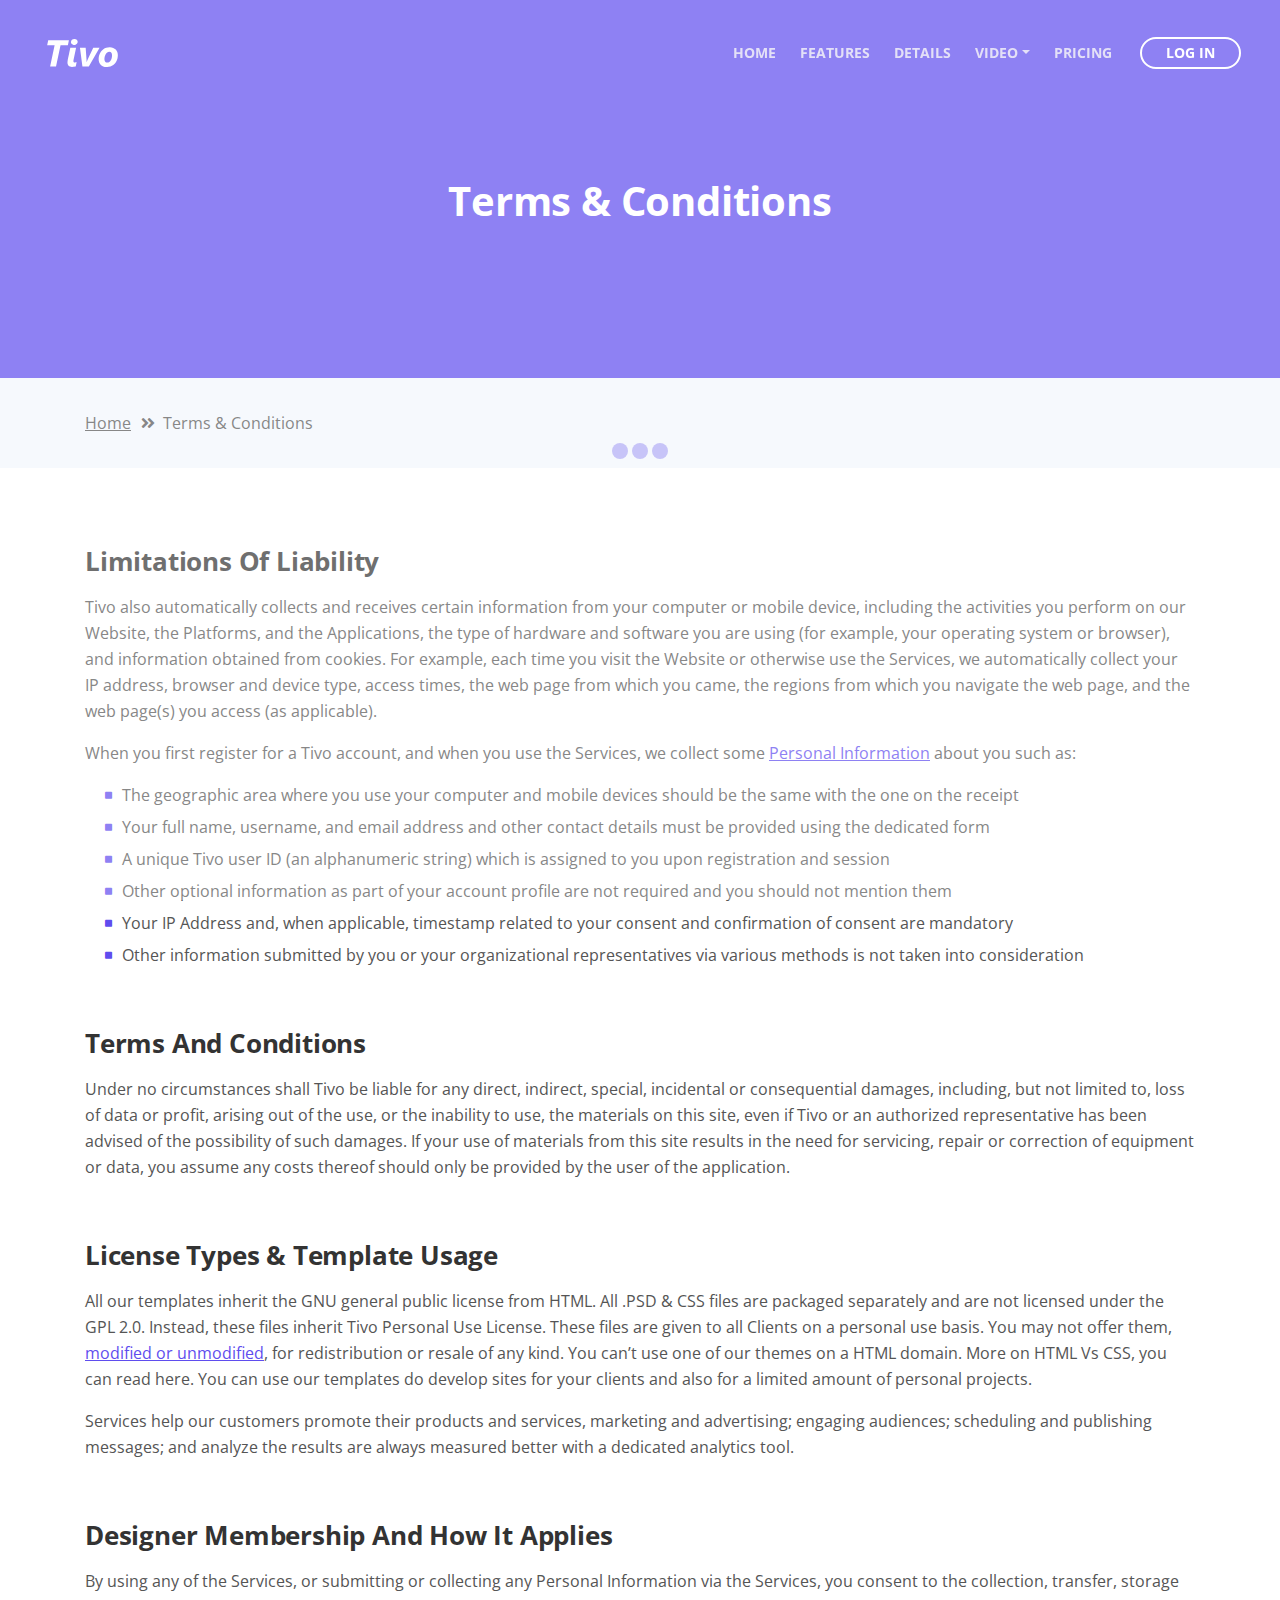
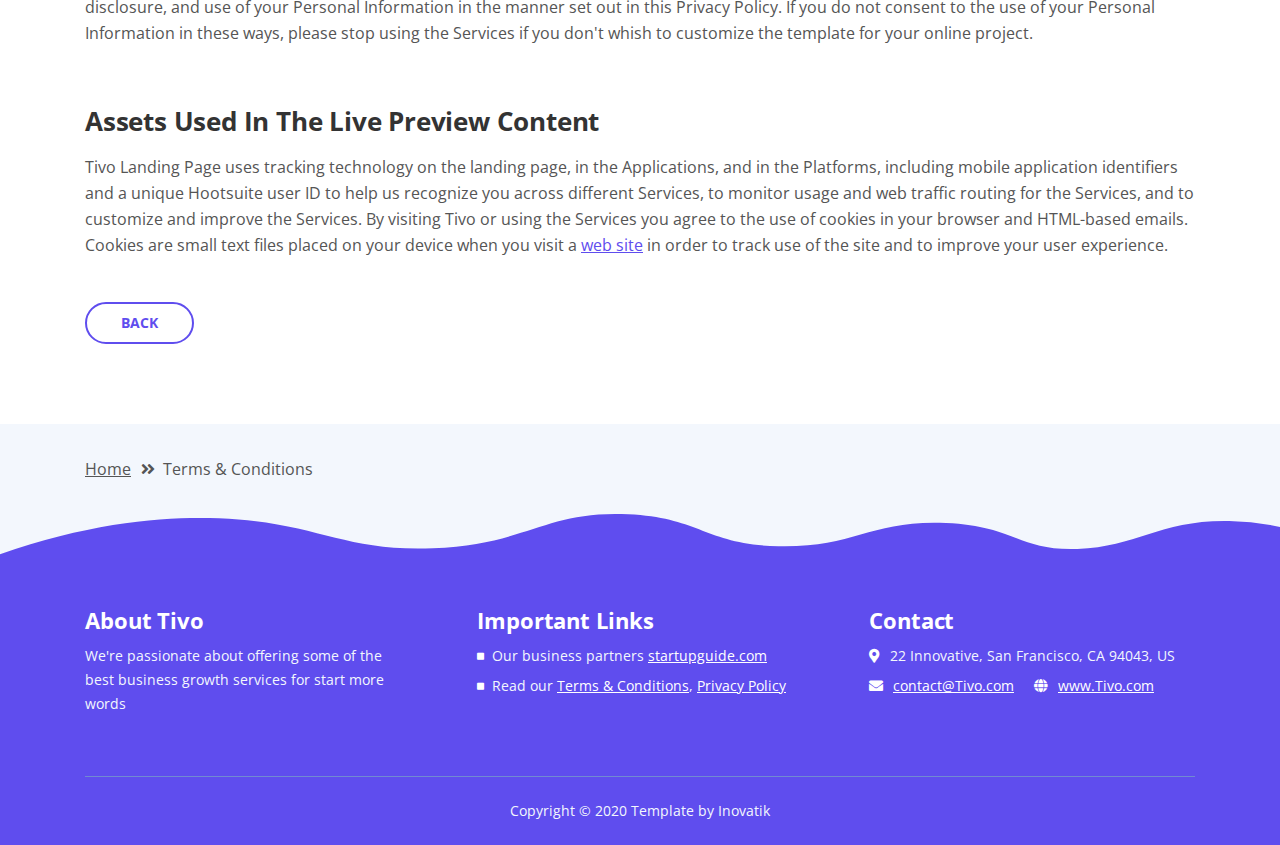
<file: tc-backup.html>
<!DOCTYPE html>
<html lang="en">
<head>
    <meta charset="utf-8">
    <meta name="viewport" content="width=device-width, initial-scale=1, shrink-to-fit=no">
    
    <!-- SEO Meta Tags -->
    <meta name="description" content="Tivo is a HTML landing page template built with Bootstrap to help you crate engaging presentations for SaaS apps and convert visitors into users.">
    <meta name="author" content="Inovatik">

    <!-- OG Meta Tags to improve the way the post looks when you share the page on LinkedIn, Facebook, Google+ -->
	<meta property="og:site_name" content="" /> <!-- website name -->
	<meta property="og:site" content="" /> <!-- website link -->
	<meta property="og:title" content=""/> <!-- title shown in the actual shared post -->
	<meta property="og:description" content="" /> <!-- description shown in the actual shared post -->
	<meta property="og:image" content="" /> <!-- image link, make sure it's jpg -->
	<meta property="og:url" content="" /> <!-- where do you want your post to link to -->
	<meta property="og:type" content="article" />

    <!-- Website Title -->
    <title>Terms Conditions - Tivo - SaaS App HTML Landing Page Template</title>
    
    <!-- Styles -->
    <link href="https://fonts.googleapis.com/css?family=Open+Sans:400,400i,700&display=swap&subset=latin-ext" rel="stylesheet">
    <link href="css/bootstrap.css" rel="stylesheet">
    <link href="css/fontawesome-all.css" rel="stylesheet">
    <link href="css/swiper.css" rel="stylesheet">
	<link href="css/magnific-popup.css" rel="stylesheet">
	<link href="css/styles.css" rel="stylesheet">
	
	<!-- Favicon  -->
    <link rel="icon" href="images/favicon.png">
</head>
<body data-spy="scroll" data-target=".fixed-top">
    
    <!-- Preloader -->
	<div class="spinner-wrapper">
        <div class="spinner">
            <div class="bounce1"></div>
            <div class="bounce2"></div>
            <div class="bounce3"></div>
        </div>
    </div>
    <!-- end of preloader -->
    

    <!-- Navigation -->
    <nav class="navbar navbar-expand-lg navbar-dark navbar-custom fixed-top">
        <div class="container">

            <!-- Text Logo - Use this if you don't have a graphic logo -->
            <!-- <a class="navbar-brand logo-text page-scroll" href="index.html">Tivo</a> -->

            <!-- Image Logo -->
            <a class="navbar-brand logo-image" href="index.html"><img src="images/logo.svg" alt="alternative"></a> 
            
            <!-- Mobile Menu Toggle Button -->
            <button class="navbar-toggler" type="button" data-toggle="collapse" data-target="#navbarsExampleDefault" aria-controls="navbarsExampleDefault" aria-expanded="false" aria-label="Toggle navigation">
                <span class="navbar-toggler-awesome fas fa-bars"></span>
                <span class="navbar-toggler-awesome fas fa-times"></span>
            </button>
            <!-- end of mobile menu toggle button -->

            <div class="collapse navbar-collapse" id="navbarsExampleDefault">
                <ul class="navbar-nav ml-auto">
                    <li class="nav-item">
                        <a class="nav-link page-scroll" href="index.html#header">HOME <span class="sr-only">(current)</span></a>
                    </li>
                    <li class="nav-item">
                        <a class="nav-link page-scroll" href="index.html#features">FEATURES</a>
                    </li>
                    <li class="nav-item">
                        <a class="nav-link page-scroll" href="index.html#details">DETAILS</a>
                    </li>

                    <!-- Dropdown Menu -->          
                    <li class="nav-item dropdown">
                        <a class="nav-link dropdown-toggle page-scroll" href="index.html#video" id="navbarDropdown" role="button" aria-haspopup="true" aria-expanded="false">VIDEO</a>
                        <div class="dropdown-menu" aria-labelledby="navbarDropdown">
                            <a class="dropdown-item" href="article-details.html"><span class="item-text">ARTICLE DETAILS</span></a>
                            <div class="dropdown-items-divide-hr"></div>
                            <a class="dropdown-item" href="terms-conditions.html"><span class="item-text">TERMS CONDITIONS</span></a>
                            <div class="dropdown-items-divide-hr"></div>
                            <a class="dropdown-item" href="privacy-policy.html"><span class="item-text">PRIVACY POLICY</span></a>
                        </div>
                    </li>
                    <!-- end of dropdown menu -->

                    <li class="nav-item">
                        <a class="nav-link page-scroll" href="index.html#pricing">PRICING</a>
                    </li>
                </ul>
                <span class="nav-item">
                    <a class="btn-outline-sm" href="log-in.html">LOG IN</a>
                </span>
            </div>
        </div> <!-- end of container -->
    </nav> <!-- end of navbar -->
    <!-- end of navigation -->


    <!-- Header -->
    <header id="header" class="ex-header">
        <div class="container">
            <div class="row">
                <div class="col-lg-12">
                    <h1>Terms & Conditions</h1>
                </div> <!-- end of col -->
            </div> <!-- end of row -->
        </div> <!-- end of container -->
    </header> <!-- end of ex-header -->
    <!-- end of header -->


    <!-- Breadcrumbs -->
    <div class="ex-basic-1">
        <div class="container">
            <div class="row">
                <div class="col-lg-12">
                    <div class="breadcrumbs">
                        <a href="index.html">Home</a><i class="fa fa-angle-double-right"></i><span>Terms & Conditions</span>
                    </div> <!-- end of breadcrumbs -->
                </div> <!-- end of col -->
            </div> <!-- end of row -->
        </div> <!-- end of container -->
    </div> <!-- end of ex-basic-1 -->
    <!-- end of breadcrumbs -->


    <!-- Terms Content -->
    <div class="ex-basic-2">
        <div class="container">
            <div class="row">
                <div class="col-lg-12">
                    <div class="text-container">
                        <h3>Limitations Of Liability</h3>
                        <p>Tivo also automatically collects and receives certain information from your computer or mobile device, including the activities you perform on our Website, the Platforms, and the Applications, the type of hardware and software you are using (for example, your operating system or browser), and information obtained from cookies. For example, each time you visit the Website or otherwise use the Services, we automatically collect your IP address, browser and device type, access times, the web page from which you came, the regions from which you navigate the web page, and the web page(s) you access (as applicable).</p>
                        <p>When you first register for a Tivo account, and when you use the Services, we collect some <a class="blue" href="#your-link">Personal Information</a> about you such as:</p>
                        <ul class="list-unstyled li-space-lg indent">
                            <li class="media">
                                <i class="fas fa-square"></i>
                                <div class="media-body">The geographic area where you use your computer and mobile devices should be the same with the one on the receipt</div>
                            </li>
                            <li class="media">
                                <i class="fas fa-square"></i>
                                <div class="media-body">Your full name, username, and email address and other contact details must be provided using the dedicated form</div>
                            </li>
                            <li class="media">
                                <i class="fas fa-square"></i>
                                <div class="media-body">A unique Tivo user ID (an alphanumeric string) which is assigned to you upon registration and session</div>
                            </li>
                            <li class="media">
                                <i class="fas fa-square"></i>
                                <div class="media-body">Other optional information as part of your account profile are not required and you should not mention them</div>
                            </li>
                            <li class="media">
                                <i class="fas fa-square"></i>
                                <div class="media-body">Your IP Address and, when applicable, timestamp related to your consent and confirmation of consent are mandatory</div>
                            </li>
                            <li class="media">
                                <i class="fas fa-square"></i>
                                <div class="media-body">Other information submitted by you or your organizational representatives via various methods is not taken into consideration</div>
                            </li>
                        </ul>
                    </div> <!-- end of text-container -->
                    
                    <div class="text-container">
                        <h3>Terms And Conditions</h3>
                        <p>Under no circumstances shall Tivo be liable for any direct, indirect, special, incidental or consequential damages, including, but not limited to, loss of data or profit, arising out of the use, or the inability to use, the materials on this site, even if Tivo or an authorized representative has been advised of the possibility of such damages. If your use of materials from this site results in the need for servicing, repair or correction of equipment or data, you assume any costs thereof should only be provided by the user of the application.</p>
                    </div> <!-- end of text-container -->

                    <div class="text-container">
                        <h3>License Types & Template Usage</h3>
                        <p>All our templates inherit the GNU general public license from HTML. All .PSD & CSS files are packaged separately and are not licensed under the GPL 2.0. Instead, these files inherit Tivo Personal Use License. These files are given to all Clients on a personal use basis. You may not offer them, <a class="blue" href="#your-link">modified or unmodified</a>, for redistribution or resale of any kind. You can’t use one of our themes on a HTML domain. More on HTML Vs CSS, you can read here. You can use our templates do develop sites for your clients and also for a limited amount of personal projects.</p>
                        <p>Services help our customers promote their products and services, marketing and advertising; engaging audiences; scheduling and publishing messages; and analyze the results are always measured better with a dedicated analytics tool.</p>
                    </div> <!-- end of text-container -->

                    <div class="text-container">
                        <h3>Designer Membership And How It Applies</h3>
                        <p>By using any of the Services, or submitting or collecting any Personal Information via the Services, you consent to the collection, transfer, storage disclosure, and use of your Personal Information in the manner set out in this Privacy Policy. If you do not consent to the use of your Personal Information in these ways, please stop using the Services if you don't whish to customize the template for your online project.</p>
                    </div> <!-- end of text-container -->
                    
                    <div class="text-container last">
                        <h3>Assets Used In The Live Preview Content</h3>
                        <p>Tivo Landing Page uses tracking technology on the landing page, in the Applications, and in the Platforms, including mobile application identifiers and a unique Hootsuite user ID to help us recognize you across different Services, to monitor usage and web traffic routing for the Services, and to customize and improve the Services. By visiting Tivo or using the Services you agree to the use of cookies in your browser and HTML-based emails. Cookies are small text files placed on your device when you visit a <a class="blue" href="#your-link">web site</a> in order to track use of the site and to improve your user experience.</p>
                        <a class="btn-outline-reg" href="index.html">BACK</a>
                    </div> <!-- end of text-container -->
                </div>
            </div> <!-- end of row -->
        </div> <!-- end of container -->
    </div> <!-- end of ex-basic -->
    <!-- end of terms content -->

    
    <!-- Breadcrumbs -->
    <div class="ex-basic-1">
        <div class="container">
            <div class="row">
                <div class="col-lg-12">
                    <div class="breadcrumbs">
                        <a href="index.html">Home</a><i class="fa fa-angle-double-right"></i><span>Terms & Conditions</span>
                    </div> <!-- end of breadcrumbs -->
                </div> <!-- end of col -->
            </div> <!-- end of row -->
        </div> <!-- end of container -->
    </div> <!-- end of ex-basic-1 -->
    <!-- end of breadcrumbs -->


    <!-- Footer -->
    <svg class="ex-footer-frame" data-name="Layer 2" xmlns="http://www.w3.org/2000/svg" preserveAspectRatio="none" viewBox="0 0 1920 79"><defs><style>.cls-2{fill:#5f4def;}</style></defs><title>footer-frame</title><path class="cls-2" d="M0,72.427C143,12.138,255.5,4.577,328.644,7.943c147.721,6.8,183.881,60.242,320.83,53.737,143-6.793,167.826-68.128,293-60.9,109.095,6.3,115.68,54.364,225.251,57.319,113.58,3.064,138.8-47.711,251.189-41.8,104.012,5.474,109.713,50.4,197.369,46.572,89.549-3.91,124.375-52.563,227.622-50.155A338.646,338.646,0,0,1,1920,23.467V79.75H0V72.427Z" transform="translate(0 -0.188)"/></svg>
    <div class="footer">
        <div class="container">
            <div class="row">
                <div class="col-md-4">
                    <div class="footer-col first">
                        <h4>About Tivo</h4>
                        <p class="p-small">We're passionate about offering some of the best business growth services for start more words</p>
                    </div>
                </div> <!-- end of col -->
                <div class="col-md-4">
                    <div class="footer-col middle">
                        <h4>Important Links</h4>
                        <ul class="list-unstyled li-space-lg p-small">
                            <li class="media">
                                <i class="fas fa-square"></i>
                                <div class="media-body">Our business partners <a class="white" href="#your-link">startupguide.com</a></div>
                            </li>
                            <li class="media">
                                <i class="fas fa-square"></i>
                                <div class="media-body">Read our <a class="white" href="terms-conditions.html">Terms & Conditions</a>, <a class="white" href="privacy-policy.html">Privacy Policy</a></div>
                            </li>
                        </ul>
                    </div>
                </div> <!-- end of col -->
                <div class="col-md-4">
                    <div class="footer-col last">
                        <h4>Contact</h4>
                        <ul class="list-unstyled li-space-lg p-small">
                            <li class="media">
                                <i class="fas fa-map-marker-alt"></i>
                                <div class="media-body">22 Innovative, San Francisco, CA 94043, US</div>
                            </li>
                            <li class="media">
                                <i class="fas fa-envelope"></i>
                                <div class="media-body"><a class="white" href="mailto:contact@Tivo.com">contact@Tivo.com</a> <i class="fas fa-globe"></i><a class="white" href="#your-link">www.Tivo.com</a></div>
                            </li>
                        </ul>
                    </div> 
                </div> <!-- end of col -->
            </div> <!-- end of row -->
        </div> <!-- end of container -->
    </div> <!-- end of footer -->  
    <!-- end of footer -->


    <!-- Copyright -->
    <div class="copyright">
        <div class="container">
            <div class="row">
                <div class="col-lg-12">
                    <p class="p-small">Copyright © 2020 <a href="https://inovatik.com">Template by Inovatik</a></p>
                </div> <!-- end of col -->
            </div> <!-- enf of row -->
        </div> <!-- end of container -->
    </div> <!-- end of copyright --> 
    <!-- end of copyright -->
    
    	
    <!-- Scripts -->
    <script src="js/jquery.min.js"></script> <!-- jQuery for Bootstrap's JavaScript plugins -->
    <script src="js/popper.min.js"></script> <!-- Popper tooltip library for Bootstrap -->
    <script src="js/bootstrap.min.js"></script> <!-- Bootstrap framework -->
    <script src="js/jquery.easing.min.js"></script> <!-- jQuery Easing for smooth scrolling between anchors -->
    <script src="js/swiper.min.js"></script> <!-- Swiper for image and text sliders -->
    <script src="js/jquery.magnific-popup.js"></script> <!-- Magnific Popup for lightboxes -->
    <script src="js/validator.min.js"></script> <!-- Validator.js - Bootstrap plugin that validates forms -->
    <script src="js/scripts.js"></script> <!-- Custom scripts -->
</body>
</html>
</file>
<file: css/styles.css>
/* Template: Tivo - SaaS App HTML Landing Page Template
   Author: Inovatik
   Created: Sep 2019
   Description: Master CSS file
*/

/*****************************************
Table Of Contents:

01. General Styles
02. Preloader
03. Navigation
04. Header
05. Customers
06. Description
07. Features
08. Features Lightboxes
09. Details
10. Video
11. Pricing
12. Testimonials
13. Newsletter
14. Footer
15. Copyright
16. Back To Top Button
17. Extra Pages
18. Sign Up and Log In Pages
19. Media Queries
******************************************/

/*****************************************
Colors:
- Backgrounds, buttons, bullets, icons - blue #5f4dee
- Backgrounds, light button, light body text - light gray #f3f7fd
- Headings text - black #333
- Body text - dark gray #555
******************************************/


/******************************/
/*     01. General Styles     */
/******************************/
body,
html {
    width: 100%;
	height: 100%;
}

body, p {
	color: #555; 
	font: 400 1rem/1.625rem "Open Sans", sans-serif;;
}

.p-large {
	font: 400 1.125rem/1.75rem "Open Sans", sans-serif;
}

.p-small {
	font: 400 0.875rem/1.5rem "Open Sans", sans-serif;
}

h1 {
	color: #333;
	font: 700 2.5rem/3.125rem "Open Sans", sans-serif;
	letter-spacing: -0.2px;
}

h2 {
	color: #333;
	font: 700 2rem/2.625rem "Open Sans", sans-serif;
	letter-spacing: -0.2px;
}

h3 {
	color: #333;
	font: 700 1.625rem/2.125rem "Open Sans", sans-serif;
	letter-spacing: -0.2px;
}

h4 {
	color: #333;
	font: 700 1.375rem/1.75rem "Open Sans", sans-serif;
	letter-spacing: -0.1px;
}

h5 {
	color: #333;
	font: 700 1.125rem/1.5rem "Open Sans", sans-serif;
	letter-spacing: -0.1px;
}

h6 {
	color: #333;
	font: 700 1rem/1.375rem "Open Sans", sans-serif;
	letter-spacing: -0.1px;
}

.above-heading {
	color: #5f4dee;
	font: 700 0.75rem/0.875rem "Open Sans", sans-serif;
	text-align: center;
}

.p-heading {
	margin-bottom: 3.25rem;
}

.testimonial-text {
	font: italic 400 1rem/1.625rem "Open Sans", sans-serif;
}

.testimonial-author {
	font: 700 1rem/1.625rem "Open Sans", sans-serif;
	letter-spacing: -0.1px;
}

.li-space-lg li {
	margin-bottom: 0.375rem;
}

.indent {
	padding-left: 1.25rem;
}

a {
	color: #555;
	text-decoration: underline;
}

a:hover {
	color: #555;
	text-decoration: underline;
}

a.white {
	color: #fff;
}

.decorative-line {
	display: block;
	width: 5rem;
	height: 0.5rem;
	margin-right: auto;
	margin-left: auto;
}

.blue {
	color: #5f4dee;
}

.btn-solid-reg {
	display: inline-block;
	padding: 1.1875rem 2.125rem 1.1875rem 2.125rem;
	border: 0.125rem solid #5f4dee;
	border-radius: 2rem;
	background-color: #5f4dee;
	color: #fff;
	font: 700 0.875rem/0 "Open Sans", sans-serif;
	text-decoration: none;
	transition: all 0.2s;
}

.btn-solid-reg:hover {
	background-color: transparent;
	color: #5f4dee;
	text-decoration: none;
}

.btn-solid-lg {
	display: inline-block;
	padding: 1.375rem 2.625rem 1.375rem 2.625rem;
	border: 0.125rem solid #5f4dee;
	border-radius: 2rem;
	background-color: #5f4dee;
	color: #fff;
	font: 700 0.875rem/0 "Open Sans", sans-serif;
	text-decoration: none;
	transition: all 0.2s;
}

.btn-solid-lg:hover {
	background-color: transparent;
	color: #5f4dee;
	text-decoration: none;
}

.btn-outline-reg {
	display: inline-block;
	padding: 1.1875rem 2.125rem 1.1875rem 2.125rem;
	border: 0.125rem solid #5f4dee;
	border-radius: 2rem;
	background-color: transparent;
	color: #5f4dee;
	font: 700 0.875rem/0 "Open Sans", sans-serif;
	text-decoration: none;
	transition: all 0.2s;
}

.btn-outline-reg:hover {
	background-color: #5f4dee;
	color: #fff;
	text-decoration: none;
}

.btn-outline-lg {
	display: inline-block;
	padding: 1.375rem 2.625rem 1.375rem 2.625rem;
	border: 0.125rem solid #5f4dee;
	border-radius: 2rem;
	background-color: transparent;
	color: #5f4dee;
	font: 700 0.875rem/0 "Open Sans", sans-serif;
	text-decoration: none;
	transition: all 0.2s;
}

.btn-outline-lg:hover {
	background-color: #5f4dee;
	color: #fff;
	text-decoration: none;
}

.btn-outline-sm {
	display: inline-block;
	padding: 0.875rem 1.5rem 0.875rem 1.5rem;
	border: 0.125rem solid #5f4dee;
	border-radius: 2rem;
	background-color: transparent;
	color: #5f4dee;
	font: 700 0.875rem/0 "Open Sans", sans-serif;
	text-decoration: none;
	transition: all 0.2s;
}

.btn-outline-sm:hover {
	background-color: #5f4dee;
	color: #fff;
	text-decoration: none;
}

.form-group {
	position: relative;
	margin-bottom: 1.25rem;
}

.form-group.has-error.has-danger {
	margin-bottom: 0.625rem;
}

.form-group.has-error.has-danger .help-block.with-errors ul {
	margin-top: 0.375rem;
}

.label-control {
	position: absolute;
	top: 0.87rem;
	left: 1.25rem;
	color: #555;
	opacity: 1;
	font: 400 0.875rem/1.375rem "Open Sans", sans-serif;
	cursor: text;
	transition: all 0.2s ease;
}

/* IE10+ hack to solve lower label text position compared to the rest of the browsers */
@media screen and (-ms-high-contrast: active), screen and (-ms-high-contrast: none) {  
	.label-control {
		top: 0.9375rem;
	}
}

.form-control-input:focus + .label-control,
.form-control-input.notEmpty + .label-control,
.form-control-textarea:focus + .label-control,
.form-control-textarea.notEmpty + .label-control {
	top: 0.125rem;
	opacity: 1;
	font-size: 0.75rem;
	font-weight: 700;
}

.form-control-input,
.form-control-select {
	display: block; /* needed for proper display of the label in Firefox, IE, Edge */
	width: 100%;
	padding-top: 1.0625rem;
	padding-bottom: 0.0625rem;
	padding-left: 1.25rem;
	border: 1px solid #c4d8dc;
	border-radius: 0.25rem;
	background-color: #fff;
	color: #555;
	font: 400 0.875rem/1.875rem "Open Sans", sans-serif;
	transition: all 0.2s;
	-webkit-appearance: none; /* removes inner shadow on form inputs on ios safari */
}

.form-control-select {
	padding-top: 0.5rem;
	padding-bottom: 0.5rem;
	height: 3rem;
}

/* IE10+ hack to solve lower label text position compared to the rest of the browsers */
@media screen and (-ms-high-contrast: active), screen and (-ms-high-contrast: none) {  
	.form-control-input {
		padding-top: 1.25rem;
		padding-bottom: 0.75rem;
		line-height: 1.75rem;
	}

	.form-control-select {
		padding-top: 0.875rem;
		padding-bottom: 0.75rem;
		height: 3.125rem;
		line-height: 2.125rem;
	}
}

select {
    /* you should keep these first rules in place to maintain cross-browser behavior */
    -webkit-appearance: none;
	-moz-appearance: none;
	-ms-appearance: none;
    -o-appearance: none;
    appearance: none;
    background-image: url('../images/down-arrow.png');
    background-position: 96% 50%;
    background-repeat: no-repeat;
    outline: none;
}

select::-ms-expand {
    display: none; /* removes the ugly default down arrow on select form field in IE11 */
}

.form-control-textarea {
	display: block; /* used to eliminate a bottom gap difference between Chrome and IE/FF */
	width: 100%;
	height: 8rem; /* used instead of html rows to normalize height between Chrome and IE/FF */
	padding-top: 1.25rem;
	padding-left: 1.3125rem;
	border: 1px solid #c4d8dc;
	border-radius: 0.25rem;
	background-color: #fff;
	color: #555;
	font: 400 0.875rem/1.75rem "Open Sans", sans-serif;
	transition: all 0.2s;
}

.form-control-input:focus,
.form-control-select:focus,
.form-control-textarea:focus {
	border: 1px solid #a1a1a1;
	outline: none; /* Removes blue border on focus */
}

.form-control-input:hover,
.form-control-select:hover,
.form-control-textarea:hover {
	border: 1px solid #a1a1a1;
}

.checkbox {
	font: 400 0.75rem/1.25rem "Open Sans", sans-serif;
}

input[type='checkbox'] {
	vertical-align: -15%;
	margin-right: 0.375rem;
}

/* IE10+ hack to raise checkbox field position compared to the rest of the browsers */
@media screen and (-ms-high-contrast: active), screen and (-ms-high-contrast: none) {  
	input[type='checkbox'] {
		vertical-align: -9%;
	}
}

.form-control-submit-button {
	display: inline-block;
	width: 100%;
	height: 3.125rem;
	border: 1px solid #5f4dee;
	border-radius: 1.5rem;
	background-color: #5f4dee;
	color: #fff;
	font: 700 0.875rem/0 "Open Sans", sans-serif;
	cursor: pointer;
	transition: all 0.2s;
}

.form-control-submit-button:hover {
	background-color: transparent;
	color: #5f4dee;
}

/* Form Success And Error Message Formatting */
#smsgSubmit.h3.text-center.tada.animated,
#lmsgSubmit.h3.text-center.tada.animated,
#nmsgSubmit.h3.text-center.tada.animated,
#pmsgSubmit.h3.text-center.tada.animated,
#smsgSubmit.h3.text-center,
#lmsgSubmit.h3.text-center,
#nmsgSubmit.h3.text-center,
#pmsgSubmit.h3.text-center {
	display: block;
	margin-bottom: 0;
	color: #555;
	font-size: 1.125rem;
	line-height: 1rem;
}

.help-block.with-errors .list-unstyled {
	color: #555;
	font-size: 0.75rem;
	line-height: 1.125rem;
	text-align: left;
}

.help-block.with-errors ul {
	margin-bottom: 0;
}
/* end of form success and error message formatting */

/* Form Success And Error Message Animation - Animate.css */
@-webkit-keyframes tada {
	from {
		-webkit-transform: scale3d(1, 1, 1);
		-ms-transform: scale3d(1, 1, 1);
		transform: scale3d(1, 1, 1);
	}
	10%, 20% {
		-webkit-transform: scale3d(.9, .9, .9) rotate3d(0, 0, 1, -3deg);
		-ms-transform: scale3d(.9, .9, .9) rotate3d(0, 0, 1, -3deg);
		transform: scale3d(.9, .9, .9) rotate3d(0, 0, 1, -3deg);
	}
	30%, 50%, 70%, 90% {
		-webkit-transform: scale3d(1.1, 1.1, 1.1) rotate3d(0, 0, 1, 3deg);
		-ms-transform: scale3d(1.1, 1.1, 1.1) rotate3d(0, 0, 1, 3deg);
		transform: scale3d(1.1, 1.1, 1.1) rotate3d(0, 0, 1, 3deg);
	}
	40%, 60%, 80% {
		-webkit-transform: scale3d(1.1, 1.1, 1.1) rotate3d(0, 0, 1, -3deg);
		-ms-transform: scale3d(1.1, 1.1, 1.1) rotate3d(0, 0, 1, -3deg);
		transform: scale3d(1.1, 1.1, 1.1) rotate3d(0, 0, 1, -3deg);
	}
	to {
		-webkit-transform: scale3d(1, 1, 1);
		-ms-transform: scale3d(1, 1, 1);
		transform: scale3d(1, 1, 1);
	}
}

@keyframes tada {
	from {
		-webkit-transform: scale3d(1, 1, 1);
		-ms-transform: scale3d(1, 1, 1);
		transform: scale3d(1, 1, 1);
	}
	10%, 20% {
		-webkit-transform: scale3d(.9, .9, .9) rotate3d(0, 0, 1, -3deg);
		-ms-transform: scale3d(.9, .9, .9) rotate3d(0, 0, 1, -3deg);
		transform: scale3d(.9, .9, .9) rotate3d(0, 0, 1, -3deg);
	}
	30%, 50%, 70%, 90% {
		-webkit-transform: scale3d(1.1, 1.1, 1.1) rotate3d(0, 0, 1, 3deg);
		-ms-transform: scale3d(1.1, 1.1, 1.1) rotate3d(0, 0, 1, 3deg);
		transform: scale3d(1.1, 1.1, 1.1) rotate3d(0, 0, 1, 3deg);
	}
	40%, 60%, 80% {
		-webkit-transform: scale3d(1.1, 1.1, 1.1) rotate3d(0, 0, 1, -3deg);
		-ms-transform: scale3d(1.1, 1.1, 1.1) rotate3d(0, 0, 1, -3deg);
		transform: scale3d(1.1, 1.1, 1.1) rotate3d(0, 0, 1, -3deg);
	}
	to {
		-webkit-transform: scale3d(1, 1, 1);
		-ms-transform: scale3d(1, 1, 1);
		transform: scale3d(1, 1, 1);
	}
}

.tada {
	-webkit-animation-name: tada;
	animation-name: tada;
}

.animated {
	-webkit-animation-duration: 1s;
	animation-duration: 1s;
	-webkit-animation-fill-mode: both;
	animation-fill-mode: both;
}
/* end of form success and error message animation - Animate.css */

/* Fade-move Animation For Details Lightbox - Magnific Popup */
/* at start */
.my-mfp-slide-bottom .zoom-anim-dialog {
	opacity: 0;
	transition: all 0.2s ease-out;
	-webkit-transform: translateY(-1.25rem) perspective(37.5rem) rotateX(10deg);
	-ms-transform: translateY(-1.25rem) perspective(37.5rem) rotateX(10deg);
	transform: translateY(-1.25rem) perspective(37.5rem) rotateX(10deg);
}

/* animate in */
.my-mfp-slide-bottom.mfp-ready .zoom-anim-dialog {
	opacity: 1;
	-webkit-transform: translateY(0) perspective(37.5rem) rotateX(0); 
	-ms-transform: translateY(0) perspective(37.5rem) rotateX(0); 
	transform: translateY(0) perspective(37.5rem) rotateX(0); 
}

/* animate out */
.my-mfp-slide-bottom.mfp-removing .zoom-anim-dialog {
	opacity: 0;
	-webkit-transform: translateY(-0.625rem) perspective(37.5rem) rotateX(10deg); 
	-ms-transform: translateY(-0.625rem) perspective(37.5rem) rotateX(10deg); 
	transform: translateY(-0.625rem) perspective(37.5rem) rotateX(10deg); 
}

/* dark overlay, start state */
.my-mfp-slide-bottom.mfp-bg {
	opacity: 0;
	transition: opacity 0.2s ease-out;
}

/* animate in */
.my-mfp-slide-bottom.mfp-ready.mfp-bg {
	opacity: 0.8;
}
/* animate out */
.my-mfp-slide-bottom.mfp-removing.mfp-bg {
	opacity: 0;
}
/* end of fade-move animation for details lightbox - magnific popup */

/* Fade Animation For Image Lightbox - Magnific Popup */
@-webkit-keyframes fadeIn {
	from {
		opacity: 0;
	}
	to {
		opacity: 1;
	}
}

@keyframes fadeIn {
	from {
		opacity: 0;
	}
	to {
		opacity: 1;
	}
}

.fadeIn {
	-webkit-animation: fadeIn 0.6s;
	animation: fadeIn 0.6s;
}

@-webkit-keyframes fadeOut {
	from {
		opacity: 1;
	}
	to {
		opacity: 0;
	}
}

@keyframes fadeOut {
	from {
		opacity: 1;
	}
	to {
		opacity: 0;
	}
}

.fadeOut {
	-webkit-animation: fadeOut 0.8s;
	animation: fadeOut 0.8s;
}
/* end of fade animation for image lightbox - magnific popup */


/*************************/
/*     02. Preloader     */
/*************************/
.spinner-wrapper {
	position: fixed;
	z-index: 999999;
	top: 0;
	right: 0;
	bottom: 0;
	left: 0;
	background: #fff;
}

.spinner {
	position: absolute;
	top: 50%; /* centers the loading animation vertically one the screen */
	left: 50%; /* centers the loading animation horizontally one the screen */
	width: 3.75rem;
	height: 1.25rem;
	margin: -0.625rem 0 0 -1.875rem; /* is width and height divided by two */ 
	text-align: center;
}

.spinner > div {
	display: inline-block;
	width: 1rem;
	height: 1rem;
	border-radius: 100%;
	background-color: #5f4dee;
	-webkit-animation: sk-bouncedelay 1.4s infinite ease-in-out both;
	animation: sk-bouncedelay 1.4s infinite ease-in-out both;
}

.spinner .bounce1 {
	-webkit-animation-delay: -0.32s;
	animation-delay: -0.32s;
}

.spinner .bounce2 {
	-webkit-animation-delay: -0.16s;
	animation-delay: -0.16s;
}

@-webkit-keyframes sk-bouncedelay {
	0%, 80%, 100% { -webkit-transform: scale(0); }
	40% { -webkit-transform: scale(1.0); }
}

@keyframes sk-bouncedelay {
	0%, 80%, 100% { 
		-webkit-transform: scale(0);
		-ms-transform: scale(0);
		transform: scale(0);
	} 40% { 
		-webkit-transform: scale(1.0);
		-ms-transform: scale(1.0);
		transform: scale(1.0);
	}
}


/**************************/
/*     03. Navigation     */
/**************************/
.navbar-custom {
	background-color: #5f4dee;
	box-shadow: 0 0.0625rem 0.375rem 0 rgba(0, 0, 0, 0.1);
	font: 700 0.875rem/0.875rem "Open Sans", sans-serif;
	transition: all 0.2s;
}

.navbar-custom .container {
	max-width: 87.5rem;
}

.navbar-custom .navbar-brand.logo-image img {
    width: 4.4375rem;
	height: 1.75rem;
}

.navbar-custom .navbar-brand.logo-text {
	font: 700 2rem/1.5rem "Open Sans", sans-serif;
	color: #fff;;
	text-decoration: none;
}

.navbar-custom .navbar-nav {
	margin-top: 0.75rem;
	margin-bottom: 0.5rem;
}

.navbar-custom .nav-item .nav-link {
	padding: 0.625rem 0.75rem 0.625rem 0.75rem;
	color: #f7f5f5;
	opacity: 0.8;
	text-decoration: none;
	transition: all 0.2s ease;
}

.navbar-custom .nav-item .nav-link:hover,
.navbar-custom .nav-item .nav-link.active {
	color: #fff;
	opacity: 1;
}

/* Dropdown Menu */
.navbar-custom .dropdown:hover > .dropdown-menu {
	display: block; /* this makes the dropdown menu stay open while hovering it */
	min-width: auto;
	animation: fadeDropdown 0.2s; /* required for the fade animation */
}

@keyframes fadeDropdown {
    0% {
        opacity: 0;
    }

    100% {
        opacity: 1;
    }
}

.navbar-custom .dropdown-toggle:focus { /* removes dropdown outline on focus */
	outline: 0;
}

.navbar-custom .dropdown-menu {
	margin-top: 0;
	border: none;
	border-radius: 0.25rem;
	background-color: #5f4dee;
}

.navbar-custom .dropdown-item {
	color: #f7f5f5;
	opacity: 0.8;
	font: 700 0.875rem/0.875rem "Open Sans", sans-serif;
	text-decoration: none;
}

.navbar-custom .dropdown-item:hover {
	background-color: #5f4dee;
	color: #fff;
	opacity: 1;
}

.navbar-custom .dropdown-items-divide-hr {
	width: 100%;
	height: 1px;
	margin: 0.75rem auto 0.725rem auto;
	border: none;
	background-color: #c4d8dc;
	opacity: 0.2;
}
/* end of dropdown menu */

.navbar-custom .nav-item .btn-outline-sm {
	margin-top: 0.25rem;
	margin-bottom: 1.375rem;
	margin-left: 0.5rem;
	border: 0.125rem solid #fff;
	color: #fff;
}

.navbar-custom .nav-item .btn-outline-sm:hover {
	background-color: #fff;
	color: #5f4dee;
}

.navbar-custom .navbar-toggler {
	padding: 0;
	border: none;
	color: #fff;
	font-size: 2rem;
}

.navbar-custom button[aria-expanded='false'] .navbar-toggler-awesome.fas.fa-times{
	display: none;
}

.navbar-custom button[aria-expanded='false'] .navbar-toggler-awesome.fas.fa-bars{
	display: inline-block;
}

.navbar-custom button[aria-expanded='true'] .navbar-toggler-awesome.fas.fa-bars{
	display: none;
}

.navbar-custom button[aria-expanded='true'] .navbar-toggler-awesome.fas.fa-times{
	display: inline-block;
	margin-right: 0.125rem;
}


/*********************/
/*    04. Header     */
/*********************/
.header {
	background-color: #5f4dee;
}

.header .header-content {
	padding-top: 8rem;
	padding-bottom: 4rem;
	text-align: center;
}

.header .text-container {
	margin-bottom: 3rem;
}

.header h1 {
	margin-bottom: 1rem;
	color: #fff;
	font-size: 2.5rem;
	line-height: 3rem;
}

.header .p-large {
	margin-bottom: 2rem;
	color: #f3f7fd;
}

.header .btn-solid-lg {
	margin-right: 0.5rem;
	margin-bottom: 1.125rem;
	margin-left: 0.5rem;
	border-color: #f3f7fd;
	background-color: #f3f7fd;
	color: #5f4dee;
}

.header .btn-solid-lg:hover {
	background: transparent;
	color: #f3f7fd;
}

.header .btn-outline-lg {
	border-color: #f3f7fd;
	color: #f3f7fd;
}

.header .btn-outline-lg:hover {
	background-color: #f3f7fd;
	color: #5f4dee;
}

.header-frame {
	margin-top: -1px; /* To remove white margin in FF */
	width: 100%;
	height: 2.25rem;
}


/*************************/
/*     05. Customers     */
/*************************/
.slider-1 {
	padding-top: 5rem;
	padding-bottom: 3.25rem;
}

.slider-1 .slider-container {
	text-align: center;
}


/***************************/
/*     06. Description     */
/***************************/
.cards-1 {
	padding-top: 3.25rem;
	padding-bottom: 3rem;
	text-align: center;
}

.cards-1 .h2-heading {
	margin-bottom: 3.5rem;
}

.cards-1 .card {
	max-width: 21rem;
	margin-right: auto;
	margin-bottom: 3.5rem;
	margin-left: auto;
	padding: 0;
	border: none;
}

.cards-1 .card-image {
	max-width: 16rem;
	margin-right: auto;
	margin-bottom: 2rem;
	margin-left: auto;
}

.cards-1 .card-title {
	margin-bottom: 0.5rem;
}

.cards-1 .card-body {
	padding: 0;
}


/************************/
/*     07. Features     */
/************************/
.tabs {
	padding-top: 8rem;
	padding-bottom: 8.125rem;
	background-color: #f3f7fd;
}

.tabs .h2-heading,
.tabs .p-heading {
	text-align: center;
}

.tabs .nav-tabs {
	display: block;
	margin-bottom: 2.25rem;
	border-bottom: none;
}

.tabs .nav-link {
	padding: 0.375rem 1rem 0.375rem 1rem;
	border: none;
	color: #86929b;
	font-weight: 700;
	font-size: 1.25rem;
	line-height: 1.75rem;
	text-align: center;
	text-decoration: none;
	transition: all 0.2s ease;
}

.tabs .nav-link:hover,
.tabs .nav-link.active {
	background: transparent;
	color: #5f4dee;
}

.tabs .nav-link .fas {
	margin-right: 0.625rem;
}

.tabs .image-container {
	margin-bottom: 2.75rem;
}

.tabs .list-unstyled .fas {
	color: #5f4dee;
	font-size: 0.5rem;
	line-height: 1.625rem;
}

.tabs .list-unstyled .media-body {
	margin-left: 0.625rem;
}

.tabs #tab-1 h3 {
	margin-bottom: 0.75rem;
}

.tabs #tab-1 .list-unstyled {
	margin-bottom: 1.5rem;
}

.tabs #tab-2 h3 {
	margin-bottom: 0.75rem;
}

.tabs #tab-2 .list-unstyled {
	margin-bottom: 1.5rem;
}

.tabs #tab-3 h3 {
	margin-bottom: 0.75rem;
}

.tabs #tab-3 .list-unstyled {
	margin-bottom: 1.5rem;
}


/***********************************/
/*     08. Features Lightboxes     */
/***********************************/
.lightbox-basic {
	margin: 2.5rem auto;
	padding: 2rem 1.5rem 2rem 1.5rem;
	border-radius: 0.25rem;
	background: #fff;
	text-align: left;
}

.lightbox-basic .container {
	padding-right: 0;
	padding-left: 0;
}

.lightbox-basic .image-container {
	max-width: 33.75rem;
	margin-right: auto;
	margin-bottom: 3rem;
	margin-left: auto;
}

.lightbox-basic h3 {
	margin-bottom: 0.5rem;
}

.lightbox-basic hr {
	width: 2.5rem;
	height: 0.125rem;
	margin-top: 0;
	margin-bottom: 0.875rem;
	margin-left: 0;
	border: 0;
	background-color: #5f4dee;
	text-align: left;
}

.lightbox-basic h4 {
	margin-bottom: 1rem;
}

.lightbox-basic .list-unstyled .fas {
	color:#5f4dee;
	font-size: 0.5rem;
	line-height: 1.625rem;
}

.lightbox-basic .list-unstyled .media-body {
	margin-left: 0.625rem;
}

.lightbox-basic .btn-outline-reg,
.lightbox-basic .btn-solid-reg {
	margin-top: 0.75rem;
}

/* Signup Button */
.lightbox-basic .btn-solid-reg.mfp-close {
	position: relative;
	width: auto;
	height: auto;
	color: #fff;
	opacity: 1;
}

.lightbox-basic .btn-solid-reg.mfp-close:hover {
	color: #5f4dee;
}
/* end of signup Button */

/* Back Button */
.lightbox-basic a.mfp-close.as-button {
	position: relative;
	width: auto;
	height: auto;
	margin-left: 0.375rem;
	color: #5f4dee;
	opacity: 1;
}

.lightbox-basic a.mfp-close.as-button:hover {
	color: #fff;
}
/* end of back button */

.lightbox-basic button.mfp-close.x-button {
	position: absolute;
	top: -0.125rem;
	right: -0.125rem;
	width: 2.75rem;
	height: 2.75rem;
	color: #707984;
}


/***********************/
/*     09. Details     */
/***********************/
.basic-1 {
	padding-top: 7.5rem;
	padding-bottom: 8rem;
}

.basic-1 .text-container {
	margin-bottom: 3.75rem;
}

.basic-1 .list-unstyled {
	margin-bottom: 1.375rem;
}

.basic-1 .list-unstyled .fas {
	color: #5f4dee;
	font-size: 0.5rem;
	line-height: 1.625rem;
}

.basic-1 .list-unstyled .media-body {
	margin-left: 0.625rem;
}


/*********************/
/*     10. Video     */
/*********************/
.basic-2 {
	padding-top: 8rem;
	padding-bottom: 6.75rem;
	background-color: #f3f7fd;
	text-align: center;
}

.basic-2 .image-container {
	margin-bottom: 2rem;
}

.basic-2 .image-container img {
	border-radius: 0.75rem;
}

.basic-2 .video-wrapper {
	position: relative;
}

/* Video Play Button */
.basic-2 .video-play-button {
	position: absolute;
	z-index: 10;
	top: 50%;
	left: 50%;
	display: block;
	box-sizing: content-box;
	width: 2rem;
	height: 2.75rem;
	padding: 1.125rem 1.25rem 1.125rem 1.75rem;
	border-radius: 50%;
	-webkit-transform: translateX(-50%) translateY(-50%);
	-ms-transform: translateX(-50%) translateY(-50%);
	transform: translateX(-50%) translateY(-50%);
}
  
.basic-2 .video-play-button:before {
	content: "";
	position: absolute;
	z-index: 0;
	top: 50%;
	left: 50%;
	display: block;
	width: 4.75rem;
	height: 4.75rem;
	border-radius: 50%;
	background: #5f4dee;
	animation: pulse-border 1500ms ease-out infinite;
	-webkit-transform: translateX(-50%) translateY(-50%);
	-ms-transform: translateX(-50%) translateY(-50%);
	transform: translateX(-50%) translateY(-50%);
}
  
.basic-2 .video-play-button:after {
	content: "";
	position: absolute;
	z-index: 1;
	top: 50%;
	left: 50%;
	display: block;
	width: 4.375rem;
	height: 4.375rem;
	border-radius: 50%;
	background: #5f4dee;
	transition: all 200ms;
	-webkit-transform: translateX(-50%) translateY(-50%);
	-ms-transform: translateX(-50%) translateY(-50%);
	transform: translateX(-50%) translateY(-50%);
}
  
.basic-2 .video-play-button span {
	position: relative;
	display: block;
	z-index: 3;
	top: 0.375rem;
	left: 0.25rem;
	width: 0;
	height: 0;
	border-left: 1.625rem solid #fff;
	border-top: 1rem solid transparent;
	border-bottom: 1rem solid transparent;
}
  
@keyframes pulse-border {
	0% {
		transform: translateX(-50%) translateY(-50%) translateZ(0) scale(1);
		opacity: 1;
	}
	100% {
		transform: translateX(-50%) translateY(-50%) translateZ(0) scale(1.5);
		opacity: 0;
	}
}
/* end of video play button */  

.basic-2 .p-heading {
	margin-bottom: 1rem;
}


/***********************/
/*     11. Pricing     */
/***********************/
.cards-2 {
	padding-top: 7.875rem;
	padding-bottom: 2.25rem;
	text-align: center;
}

.cards-2 .h2-heading {
	margin-bottom: 3.75rem;
}

.cards-2 .card {
	display: block;
	max-width: 19rem;
	margin-right: auto;
	margin-bottom: 3rem;
	margin-left: auto;
	border: 1px solid #ccd3df;
	border-radius: 0.375rem;
}

.cards-2 .card .card-body {
	padding: 2.5rem 2rem 2.75rem 2em;
}

.cards-2 .card .card-title {
	margin-bottom: 0.5rem;
	color: #5f4dee;
	font: 700 1.125rem/1.5rem "Open Sans", sans-serif;
}

.cards-2 .card .price .currency {
	margin-right: 0.25rem;
	color: #434c54;
	font-weight: 700;
	font-size: 1.5rem;
	vertical-align: 40%;
}

.cards-2 .card .price .value {
	color: #434c54;
	font: 700 3.25rem/3.5rem "Open Sans", sans-serif;
	text-align: center;
}

.cards-2 .card .frequency {
	font-size: 0.875rem;
}

.cards-2 .card .divider {
	height: 1px;
	margin-top: 1.75rem;
	margin-bottom: 2rem;
	border: none;
	background-color: #ccd3df;
}

.cards-2 .card .list-unstyled {
	margin-top: 1.875rem;
	margin-bottom: 1.625rem;
	text-align: left;
}

.cards-2 .card .list-unstyled .media {
	margin-bottom: 0.5rem;
}

.cards-2 .card .list-unstyled .fas {
	color: #5f4dee;
	font-size: 0.875rem;
	line-height: 1.625rem;
}

.cards-2 .card .list-unstyled .fas.fa-times {
	margin-left: 0.1875rem;
	margin-right: 0.125rem;
	color: #555;
}

.cards-2 .card .list-unstyled .media-body {
	margin-left: 0.625rem;
}


/****************************/
/*     12. Testimonials     */
/****************************/
.slider-2 {
	padding-top: 2.75rem;
	padding-bottom: 4rem;
}

.slider-2 .slider-container {
	position: relative;
}

.slider-2 .swiper-container {
	position: static;
	width: 82%;
	text-align: center;
}

.slider-2 .image-wrapper {
	width: 6rem;
	margin-right: auto;
	margin-bottom: 1rem;
	margin-left: auto;
}

.slider-2 .image-wrapper img {
	border-radius: 50%;
}

.slider-2 .testimonial-text {
	margin-bottom: 0.5rem;
}

.slider-2 .testimonial-author {
	color: #333;
}

.slider-2 .swiper-button-prev,
.slider-2 .swiper-button-next {
	width: 1.125rem;
}

.slider-2 .swiper-button-prev:focus,
.slider-2 .swiper-button-next:focus {
	/* even if you can't see it chrome you can see it on mobile device */
	outline: none;
}

.slider-2 .swiper-button-prev {
	left: -0.375rem;
	background-image: url("data:image/svg+xml;charset=utf-8,%3Csvg%20xmlns%3D'http%3A%2F%2Fwww.w3.org%2F2000%2Fsvg'%20viewBox%3D'0%200%2028%2044'%3E%3Cpath%20d%3D'M0%2C22L22%2C0l2.1%2C2.1L4.2%2C22l19.9%2C19.9L22%2C44L0%2C22L0%2C22L0%2C22z'%20fill%3D'%23505c67'%2F%3E%3C%2Fsvg%3E");
	background-size: 1.125rem 1.75rem;
}

.slider-2 .swiper-button-next {
	right: -0.375rem;
	background-image: url("data:image/svg+xml;charset=utf-8,%3Csvg%20xmlns%3D'http%3A%2F%2Fwww.w3.org%2F2000%2Fsvg'%20viewBox%3D'0%200%2028%2044'%3E%3Cpath%20d%3D'M27%2C22L27%2C22L5%2C44l-2.1-2.1L22.8%2C22L2.9%2C2.1L5%2C0L27%2C22L27%2C22z'%20fill%3D'%23505c67'%2F%3E%3C%2Fsvg%3E");
	background-size: 1.125rem 1.75rem;
}


/**************************/
/*     13. Newsletter     */
/**************************/
.form {
	padding-top: 4rem;
	padding-bottom: 6rem;
}

.form .text-container {
	margin-bottom: 3.5rem;
	padding: 3.5rem 1rem 2.5rem 1rem;
	border-radius: 0.5rem;
	background-color: #f3f7fd;
}

.form h2 {
	margin-bottom: 2.75rem;
	text-align: center;
}

.form .icon-container {
	text-align: center;
}

.form .fa-stack {
	width: 2em;
	margin-bottom: 0.75rem;
	margin-right: 0.375rem;
	font-size: 1.5rem;
}

.form .fa-stack .fa-stack-1x {
    color: #fff;
	transition: all 0.2s ease;
}

.form .fa-stack .fa-stack-2x {
	color: #5f4dee;
	transition: all 0.2s ease;
}

.form .fa-stack:hover .fa-stack-1x {
	color: #5f4dee;
}

.form .fa-stack:hover .fa-stack-2x {
    color: #f3f7fd;
}


/**********************/
/*     14. Footer     */
/**********************/
.footer-frame {
	width: 100%;
	height: 1.5rem;
}

.footer {
	padding-top: 3rem;
	padding-bottom: 0.5rem;
	background-color: #5f4dee;
}

.footer .footer-col {
	margin-bottom: 2.25rem;
}

.footer h4 {
	margin-bottom: 0.625rem;
	color: #fff;
}

.footer .list-unstyled,
.footer p {
	color: #f3f7fd;
}

.footer .footer-col.middle .list-unstyled .fas {
	color: #fff;
	font-size: 0.5rem;
	line-height: 1.5rem;
}

.footer .footer-col.middle .list-unstyled .media-body {
	margin-left: 0.5rem;
}

.footer .footer-col.last .list-unstyled .fas {
	color: #fff;
	font-size: 0.875rem;
	line-height: 1.5rem;
}

.footer .footer-col.last .list-unstyled .media-body {
	margin-left: 0.625rem;
}

.footer .footer-col.last .list-unstyled .fas.fa-globe {
	margin-left: 1rem;
	margin-right: 0.625rem;
}


/*************************/
/*     15. Copyright     */
/*************************/
.copyright {
	padding-top: 1rem;
	padding-bottom: 0.375rem;
	background-color: #5f4dee;
	text-align: center;
}

.copyright .p-small {
	padding-top: 1.375rem;
	border-top: 1px solid #718ad1;
	color: #f3f7fd;
}

.copyright a {
	color: #f3f7fd;
	text-decoration: none;
}


/**********************************/
/*     16. Back To Top Button     */
/**********************************/
a.back-to-top {
	position: fixed;
	z-index: 999;
	right: 0.75rem;
	bottom: 0.75rem;
	display: none;
	width: 2.625rem;
	height: 2.625rem;
	border-radius: 1.875rem;
	background: #4f3cda url("../images/up-arrow.png") no-repeat center 47%;
	background-size: 1.125rem 1.125rem;
	text-indent: -9999px;
}

a:hover.back-to-top {
	background-color: #4332c5; 
}


/***************************/
/*     17. Extra Pages     */
/***************************/
.ex-header {
	padding-top: 8rem;
	padding-bottom: 5rem;
	background-color: #5f4dee;
	text-align: center;
}

.ex-header h1 {
	color: #fff;
}

.ex-basic-1 {
	padding-top: 2rem;
	padding-bottom: 0.875rem;
	background-color: #f3f7fd;
}

.ex-basic-1 .breadcrumbs {
	margin-bottom: 1.125rem;
}

.ex-basic-1 .breadcrumbs .fa {
	margin-right: 0.5rem;
	margin-left: 0.625rem;
}

.ex-basic-2 {
	padding-top: 4.75rem;
	padding-bottom: 4rem;
}

.ex-basic-2 h3 {
	margin-bottom: 1rem;
}

.ex-basic-2 .text-container {
	margin-bottom: 3.625rem;
}

.ex-basic-2 .text-container.last {
	margin-bottom: 0;
}

.ex-basic-2 .text-container.dark {
	padding: 1.625rem 1.5rem 0.75rem 2rem;
	background-color: #f3f7fd;
}

.ex-basic-2 .image-container-large {
	margin-bottom: 4rem;
}

.ex-basic-2 .image-container-large img {
	border-radius: 0.25rem;
}

.ex-basic-2 .image-container-small img {
	border-radius: 0.25rem;
}

.ex-basic-2 .list-unstyled .fas {
	color: #5f4dee;
	font-size: 0.5rem;
	line-height: 1.625rem;
}

.ex-basic-2 .list-unstyled .media-body {
	margin-left: 0.625rem;
}

.ex-basic-2 .form-container {
	margin-top: 3rem;
}

.ex-basic-2 .btn-outline-reg {
	margin-top: 1.75rem;
}

.ex-footer-frame {
	width: 100%;
	height: 2.75rem;
	background-color: #f3f7fd;
}


/****************************************/
/*     18. Sign Up and Log In Pages     */
/****************************************/
.ex-2-header {
	padding-top: 9rem;
	background-color: #5f4dee;
	text-align: center;
	min-height: 100vh;
}

.ex-2-header h1,
.ex-2-header p {
	color: #fff;
}

.ex-2-header p {
	max-width: 24rem;
	margin-right: auto;
	margin-bottom: 2.5rem;
	margin-left: auto;
}

.ex-2-header .form-container {
	max-width: 26rem;
	margin-right: auto;
	margin-left: auto;
	padding: 2.25rem 1.25rem 1.25rem 1.25rem;
	border-radius: 0.5rem;
	background-color: #f3f7fd;
}

.ex-2-header .checkbox {
	text-align: left;
}


/*****************************/
/*     19. Media Queries     */
/*****************************/	
/* Min-width width 768px */
@media (min-width: 768px) {
	
	/* General Styles */
	.p-heading {
		width: 85%;
		margin-right: auto;
		margin-left: auto;
	}

	.h2-heading {
		width: 80%;
		margin-right: auto;
		margin-left: auto;
	}
	/* end of general styles */


	/* Header */
	.header .text-container {
		margin-bottom: 4rem;
	}

	.header h1 {
		font-size: 3.5rem;
		line-height: 4.125rem;
	}

	.header .btn-solid-lg {
		margin-bottom: 0;
		margin-left: 0;
	}

	.header-frame {
		height: 5.5rem;
	}
	/* end of header */


	/* Testimonials */
	.slider-2 .swiper-button-prev {
		width: 1.375rem;
		background-size: 1.375rem 2.125rem;
	}
	
	.slider-2 .swiper-button-next {
		width: 1.375rem;
		background-size: 1.375rem 2.125rem;
	}
	/* end of testimonials */


	/* Newsletter */
	.form .text-container {
		padding: 4rem 2.5rem 3rem 2.5rem;
	}

	.form form {
		margin-right: 4rem;
		margin-left: 4rem;
	}
	/* end of newsletter */


	/* Footer */
	.footer-frame {
		height: 5rem;
	}
	/* end of footer */


	/* Extra Pages */
	.ex-header {
		padding-top: 11rem;
		padding-bottom: 9rem;
	}

	.ex-basic-2 .text-container.dark {
		padding: 2.5rem 3rem 2rem 3rem;
	}

	.ex-basic-2 .form-container {
		margin-top: 0;
	}
	/* end of extra pages */


	/* Sign Up And Log In Pages */
	.ex-2-header {
		padding-top: 11rem;
	}

	.ex-2-header .form-container {
		padding: 2.25rem 1.75rem 1.25rem 1.75rem;
	}
	/* end of sign up and log in pages */
}
/* end of min-width width 768px */


/* Min-width width 992px */
@media (min-width: 992px) {
	
	/* Navigation */
	.navbar-custom {
		padding: 2.125rem 1.5rem 2.125rem 2rem;
        background: transparent;
		box-shadow: none;
	}

	.navbar-custom .navbar-nav {
		margin-top: 0;
		margin-bottom: 0;
	}

	.navbar-custom .nav-item .nav-link {
		padding: 0.25rem 0.75rem 0.25rem 0.75rem;
	}
	
	.navbar-custom .nav-item .nav-link:hover,
	.navbar-custom .nav-item .nav-link.active {
		opacity: 1;
	}

	.navbar-custom.top-nav-collapse {
        padding: 0.5rem 1.5rem 0.5rem 2rem;
		background-color: #5f4dee;
		box-shadow: 0 0.0625rem 0.375rem 0 rgba(0, 0, 0, 0.1);
	}

	.navbar-custom.top-nav-collapse .nav-item .nav-link:hover,
	.navbar-custom.top-nav-collapse .nav-item .nav-link.active {
		color: #fff;
	}

	.navbar-custom .dropdown-menu {
		padding-top: 1rem;
		padding-bottom: 1rem;
		border-top: 0.25rem solid rgba(0, 0, 0, 0);
		border-radius: 0.25rem;
	}

	.navbar-custom.top-nav-collapse .dropdown-menu {
		border-top: 0.25rem solid rgba(0, 0, 0, 0);
		box-shadow: 0 0.375rem 0.375rem 0 rgba(0, 0, 0, 0.02);
	}

	.navbar-custom .dropdown-item {
		padding-top: 0.25rem;
		padding-bottom: 0.25rem;
	}

	.navbar-custom .dropdown-items-divide-hr {
		width: 84%;
	}

	.navbar-custom .nav-item .btn-outline-sm {
		margin-top: 0;
		margin-bottom: 0;
		margin-left: 1rem;
	}
	/* end of navigation */


	/* General Styles */
	.p-heading {
		width: 65%;
	}

	.h2-heading {
		width: 60%;
	}
	/* end of general styles */


	/* Header */
	.header .header-content {
		text-align: left;
	}

	.header .text-container {
		margin-top: 4rem;
		margin-bottom: 0;
	}

	.header .image-container {
		position: relative;
		margin-top: 3rem;
	}
	
	.header .image-container .img-wrapper {
		position: absolute;
		display: block;
		width: 470px;
	}

	.header-frame {
		height: 8rem;
	}
	/* end of header */


	/* Description */
	.cards-1 .card {
		display: inline-block;
		width: 17rem;
		max-width: 100%;
		margin-right: 1rem;
		margin-left: 1rem;
		vertical-align: top;
	}

	.cards-1 .card-image {
		width: 9rem;
	}
	/* end of description */


	/* Features */
	.tabs .nav-tabs {
		display: flex;
		justify-content: center;
		margin-bottom: 2.75rem;
	} 

	.tabs .nav-link {
		padding-right: 1.25rem;
		padding-left: 1.25rem;
		border-bottom: 2px solid rgb(202, 202, 202);
	}
	
	.tabs .nav-link:hover,
	.tabs .nav-link.active {
		border-bottom: 2px solid #5f4dee;
	}

	.tabs .image-container {
		margin-bottom: 0;
	}
	/* end of features */


	/* Features Lightboxes */
	.lightbox-basic {
		max-width: 62.5rem;
		padding: 2.5rem 2.5rem 2.5rem 2.5rem;
	}

	.lightbox-basic .image-container {
		max-width: 100%;
		margin-right: 2rem;
		margin-bottom: 0;
		margin-left: 0.5rem;
	}
	
	.lightbox-basic h3 {
		margin-top: 0.5rem;
	}
	/* end of features lightboxes */


	/* Details */
	.basic-1 {
		padding-top: 8rem;
	}

	.basic-1 .text-container {
		margin-bottom: 0;
	}
	/* end of details */


	/* Video */
	.basic-2 .image-container {
		max-width: 53.125rem;
		margin-right: auto;
		margin-left: auto;
	}

	.basic-2 p {
		width: 65%;
		margin-right: auto;
		margin-left: auto;
	}
	/* end of video */


	/* Pricing */
	.cards-2 .card {
		display: inline-block;
		margin-right: 0.5rem;
		margin-left: 0.5rem;
		vertical-align: top;
	}
	/* end of pricing */


	/* Testimonials */
	.slider-2 .swiper-container {
		width: 92%;
		text-align: left;
	}

	.slider-2 .image-wrapper {
		float: left;
		width: 10rem;
		margin-bottom: 0;
	}

	.slider-2 .text-wrapper {
		max-width: 100%;
		margin-top: 1.25rem;
		margin-left: 13rem;
	}

	.slider-2 .swiper-button-prev {
		left: -0.75rem;
	}
	
	.slider-2 .swiper-button-next {
		right: -0.75rem;
	}
	/* end of testimonials */


	/* Newsletter */
	.form .text-container {
		width: 55rem;
		margin-right: auto;
		margin-left: auto;
		padding-top: 5rem;
		padding-bottom: 4.5rem;
	}

	.form h2 {
		margin-right: 7rem;
		margin-left: 7rem;
	}

	.form form {
		margin-right: 9rem;
		margin-left: 9rem;
	}
	/* end of newsletter */


	/* Extra Pages */
	.ex-header h1 {
		width: 80%;
		margin-right: auto;
		margin-left: auto;
	}

	.ex-basic-2 {
		padding-bottom: 5rem;
	}
	/* end of extra pages */
}
/* end of min-width width 992px */


/* Min-width width 1200px */
@media (min-width: 1200px) {
	
	/* General Styles */
	.h2-heading {
		width: 50%;
	}
	/* end of general styles */


	/* Header */
	.header .header-content {
		padding-top: 11rem;
		padding-bottom: 5rem;
	}

	.header .text-container {
		margin-top: 5.5rem;
		margin-right: 0.5rem;
	}

	.header .image-container {
		margin-top: 1rem;
		margin-left: 1.5rem;
	}

	.header .image-container .img-wrapper {
		width: 630px;
	}

	.header-frame {
		height: 9.375rem;
	}
	/* end of header */
	

	/* Customer */
	.slider-1 .slider-container {
		margin-right: 3rem;
		margin-left: 3rem;
	}
	/* end of customer */


	/* Description */
	.cards-1 .card {
		width: 18.875rem;
		margin-right: 2rem;
		margin-left: 2rem;
	}

	.cards-1 .card-image {
		width: 12.5rem;
	}
	/* end of description */


	/* Features */
	.tabs .image-container {
		margin-right: 1.5rem;
		margin-left: 1rem;
	}
	
	.tabs .text-container {
		margin-top: 1.5rem;
		margin-right: 1rem;
		margin-left: 1.5rem;
	}
	/* end of features */


	/* Details */
	.basic-1 .image-container {
		margin-right: 1rem;
		margin-left: 1.5rem;
	}
	
	.basic-1 .text-container {
		margin-top: 1rem;
		margin-right: 1.5rem;
		margin-left: 1rem;
	}

	.basic-1 h2 {
		margin-bottom: 1rem;
	}
	/* end of details */


	/* Pricing */
	.cards-2 .card {
		width: 19.375rem;
		max-width: 100%;
		margin-right: 1.75rem;
		margin-left: 1.75rem;
	}

	.cards-2 .card .card-body {
		padding-right: 2.25rem;
		padding-left: 2.25rem;
	}
	/* end of pricing */


	/* Testimonials */
	.slider-2 .slider-container {
		width: 64.125rem;
		margin-right: auto;
		margin-left: auto;
	}
	/* end of testimonials */


	/* Newsletter */
	.form .text-container {
		width: 64.75rem;
		padding-top: 6rem;
		padding-bottom: 5.5rem;
	}

	.form h2 {
		margin-right: 12rem;
		margin-left: 12rem;
	}

	.form form {
		margin-right: 15rem;
		margin-left: 15rem;
	}
	/* end of newsletter */


	/* Footer */
	.footer .footer-col.first {
		margin-right: 1.5rem;
	}

	.footer .footer-col.middle {
		margin-right: 0.75rem;
		margin-left: 0.75rem;
	}

	.footer .footer-col.last {
		margin-left: 1.5rem;
	}
	/* end of footer */


	/* Extra Pages */
	.ex-header h1 {
		width: 60%;
		margin-right: auto;
		margin-left: auto;
	}

	.ex-basic-2 .form-container {
		margin-left: 1.75rem;
	}

	.ex-basic-2 .image-container-small {
		margin-left: 1.75rem;
	}
	/* end of extra pages */
}
/* end of min-width width 1200px */
</file>
<file: css/style.css>
h1{
	font-style: oblique;
}
h2{
	font-style: tahoma;
		color: purple;
}
h3{
	font-style: sans-serif;
		font-size: 12pt;
}
em{
	font-style: arial;
		color: black;
}
.lab1{
	margin-left: 150px;
	margin-right: 300px;
	margin-top: 200px;
	border-style: groove;
	border-color: red;

}
.lab2{
	margin-right: 150px;
	margin-bottom: 200px;
	margin-left: 300px;
	border-style: groove;
	border-color: red;
}
a{
	font-style: oblique;
	font-size: 12pt;
}
span{
	color: orange;
}
.hw2{
	margin-left: 50%;
}
#a{
	background-image: url("../images/image1.png");
	background-repeat: no-repeat;
	border-style: groove;
	border-color: black;

}
.b{
	border-style: groove;
	border-color: orange;
	margin-top: 50px;
	margin-bottom: 50px;
	margin-left: 35%;
}
</file>
